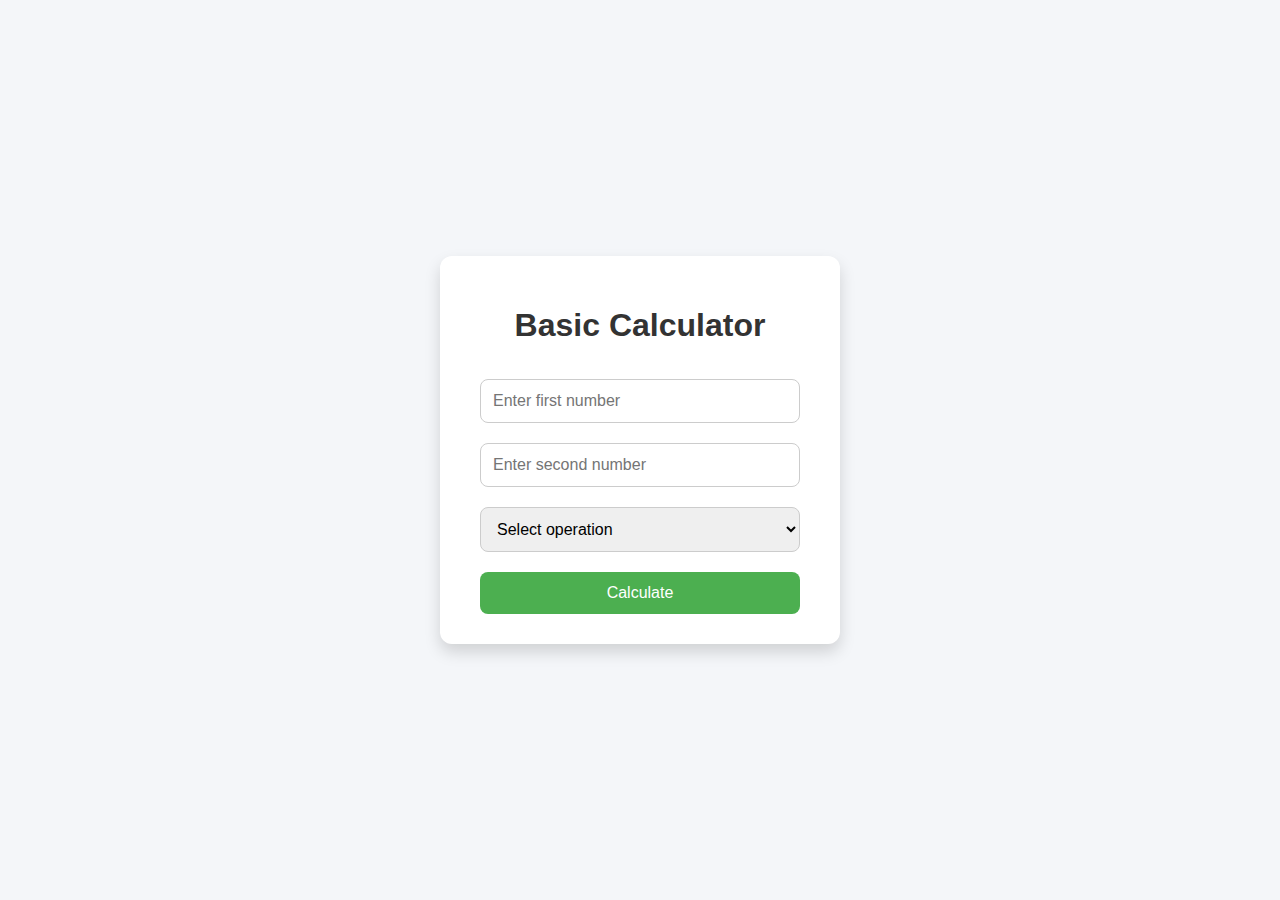
<file: Bacic Calci/index.html>
<!DOCTYPE html>
<html lang="en">
<head>
    <meta charset="UTF-8">
    <meta name="viewport" content="width=device-width, initial-scale=1.0">
    <title>Document</title>
    <link rel="stylesheet" href="style.css">
</head>
<body>
    <div id="main">
        <h1>Basic Calculator</h1>
        <form action="action.php" method="POST">
            <input type="number" name="num1" placeholder="Enter first number" required>
            <input type="number" name="num2" placeholder="Enter second number" required>
            <select name="operation" required>
                <option value="">Select operation</option>
                <option value="add">Add</option>
                <option value="subtract">Subtract</option>
                <option value="multiply">Multiply</option>
                <option value="divide">Divide</option>
            </select>
            <input type="submit" value="Calculate">
        </form>
    </div>
</body>
</html>
</file>
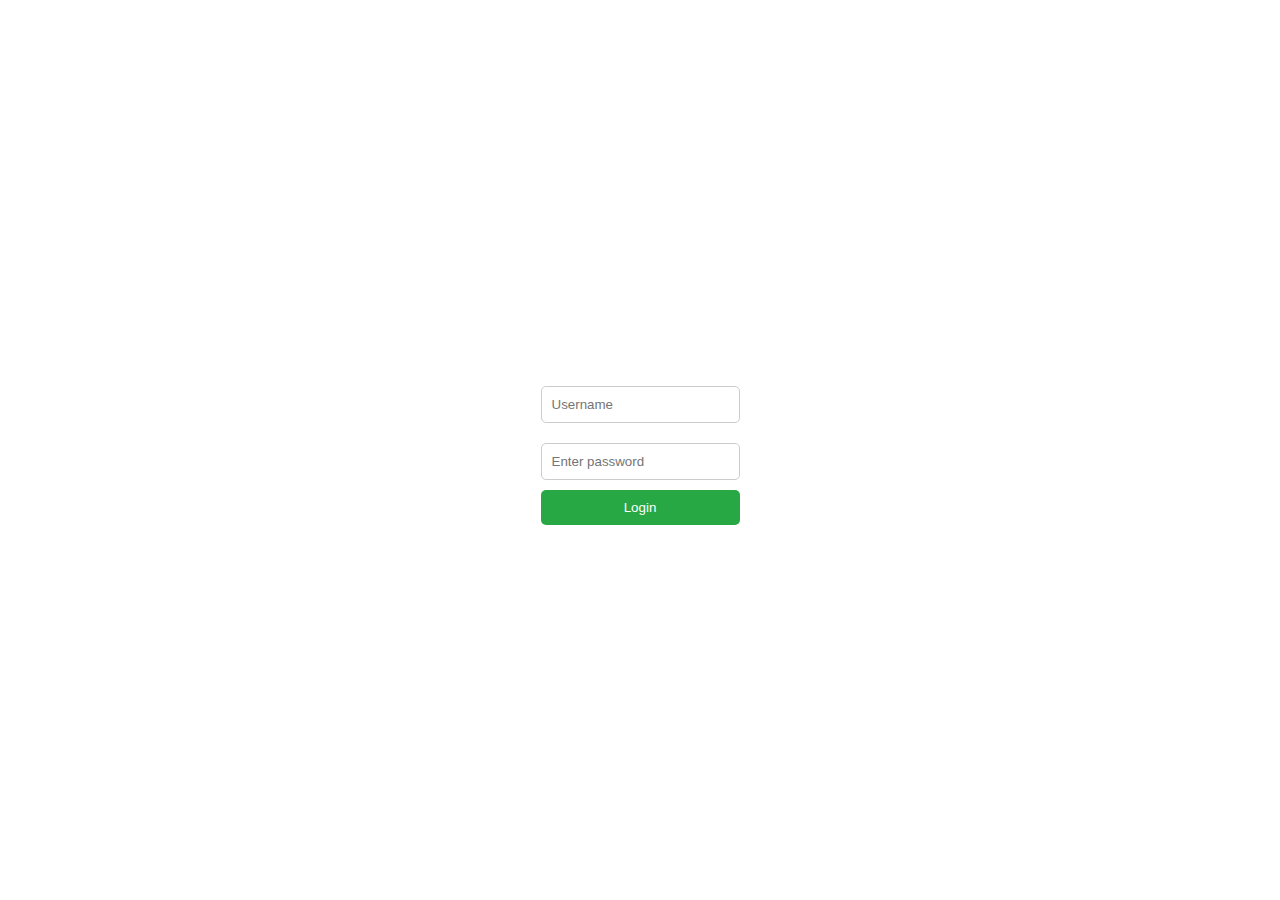
<file: Login Form/index.html>
<!DOCTYPE html>
<html lang="en">
<head>
  <meta charset="UTF-8" />
  <meta name="viewport" content="width=device-width, initial-scale=1.0"/>
  <title>Login</title>
  <link rel="stylesheet" href="style.css"/>
</head>
<body>
  <div class="main">
    <form action="api.php" method="post">
      <input type="text" name="username" placeholder="Username" required>
      <input type="password" name="password" placeholder="Enter password" required>
      <button type="submit">Login</button>
    </form>
  </div>
</body>
</html>
</file>
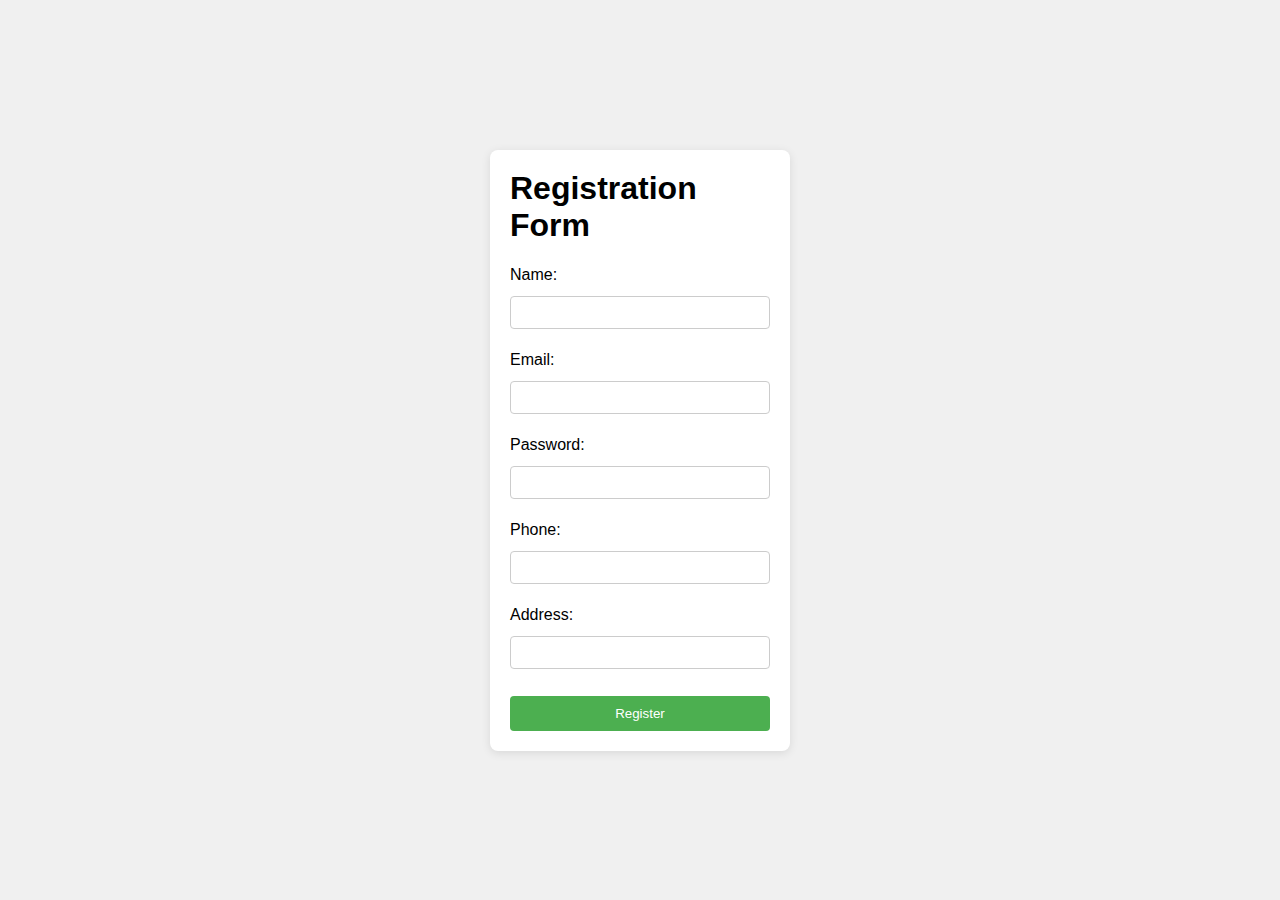
<file: Registation Form/index.html>
<!DOCTYPE html>
<html lang="en">
<head>
    <meta charset="UTF-8">
    <meta name="viewport" content="width=device-width, initial-scale=1.0">
    <title>Registration Form</title>
    <link rel="stylesheet" href="style.css">
</head>
<body>

    <div id="main">
        <form action="register.php" method="POST">
            <h1>Registration Form</h1>

            <label for="name">Name:</label>
            <input type="text" id="name" name="name" required>

            <label for="email">Email:</label>
            <input type="email" id="email" name="email" required>

            <label for="password">Password:</label>
            <input type="password" id="password" name="password" required>

            <label for="phone">Phone:</label>
            <input type="tel" id="phone" name="phone" required>

            <label for="address">Address:</label>
            <input type="text" id="address" name="address" required>

            <button type="submit">Register</button>
        </form>
    </div>

</body>
</html>
</file>
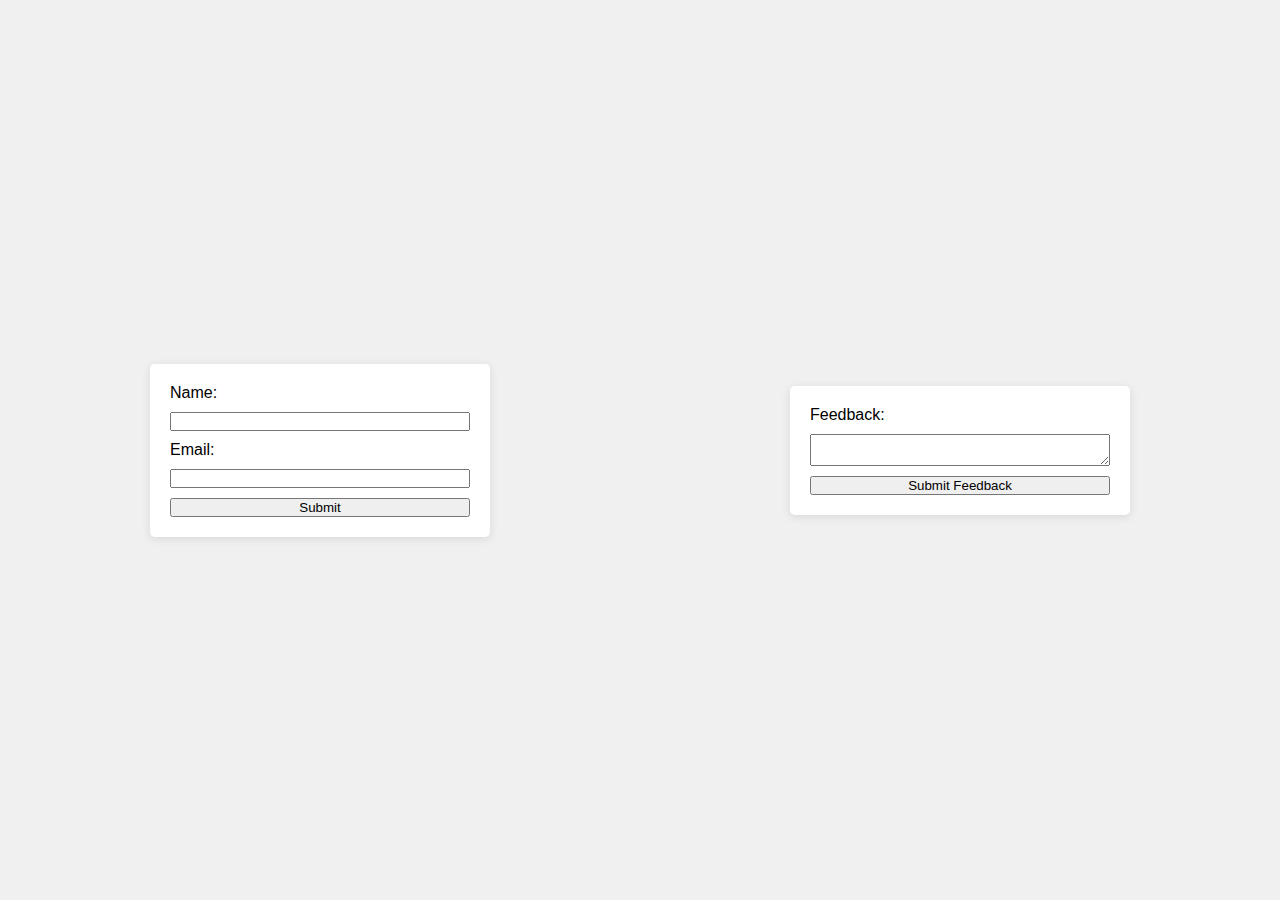
<file: TwoForms/index.html>
<!DOCTYPE html>
<html lang="en">
<head>
    <meta charset="UTF-8">
    <meta name="viewport" content="width=device-width, initial-scale=1.0">
    <title>Document</title>
    <link rel="stylesheet" href="style.css">
</head>
<body>
    <div id="main">
        <form action="action.php" method="POST">
            <label for="name">Name:</label>
            <input type="text" id="name" name="name" required>

            <label for="email">Email:</label>
            <input type="email" id="email" name="email" required>

            <input type="submit" value="Submit">
        </form>
      
        <form action="action.php" method="POST">
            <label for="feedback">Feedback:</label>
            <textarea id="feedback" name="feedback" required></textarea>
            <input type="submit" value="Submit Feedback">
        </form>
    </div>
</body>
</html>
</file>
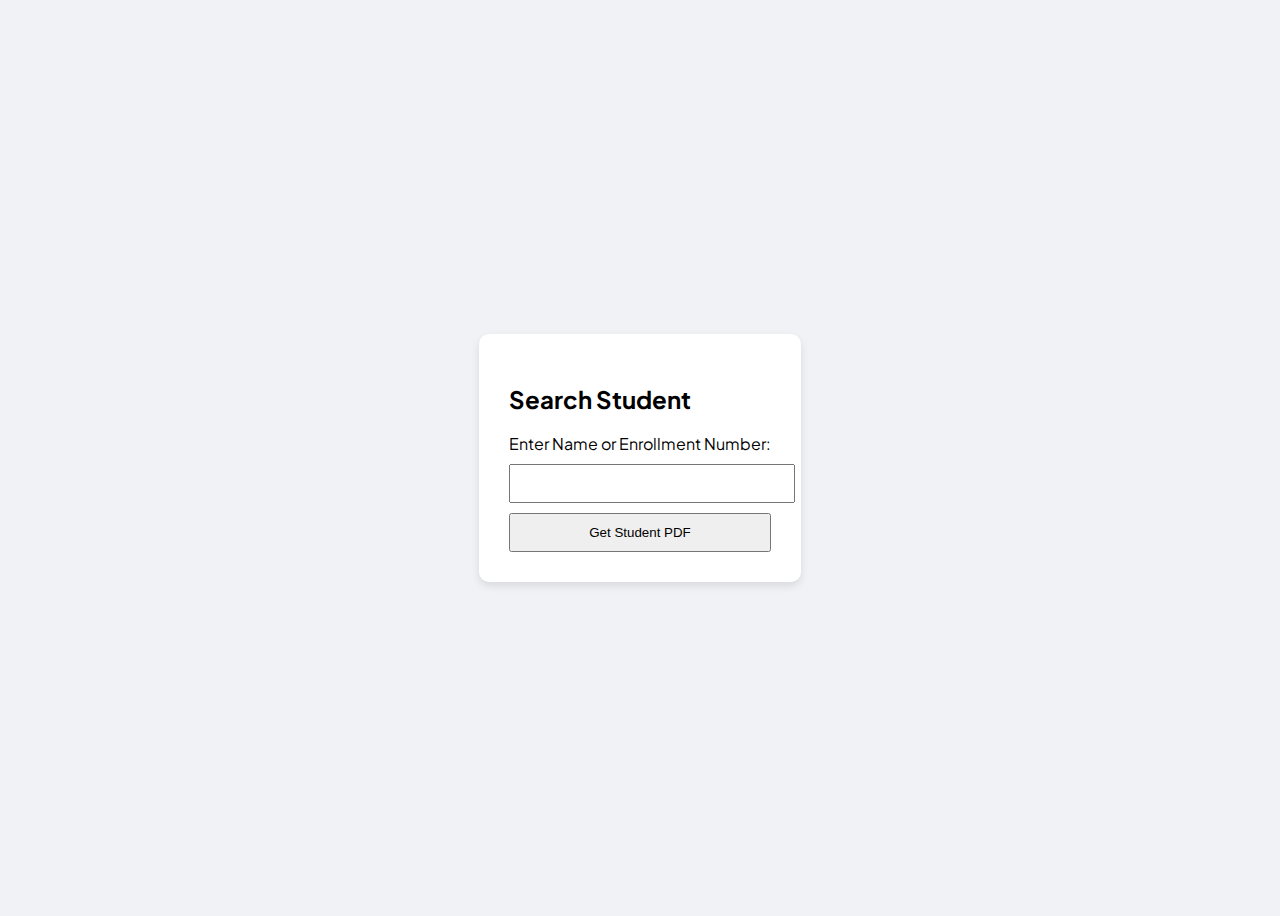
<file: Bonofied with login/frontend/getbonofied/index.html>
<!DOCTYPE html>
<html lang="en">
<head>
  <meta charset="UTF-8" />
  <title>Fetch Student Info</title>
  <link href="https://fonts.googleapis.com/css2?family=Plus+Jakarta+Sans&display=swap" rel="stylesheet"/>
  <style>
    body {
      font-family: "Plus Jakarta Sans", sans-serif;
      display: flex;
      justify-content: center;
      align-items: center;
      height: 100vh;
      background: #f0f2f5;
    }
    form {
      background: white;
      padding: 30px;
      border-radius: 10px;
      box-shadow: 0 4px 8px rgba(0,0,0,0.1);
    }
    input, button {
      padding: 10px;
      margin-top: 10px;
      width: 100%;
    }
  </style>
</head>
<body>
  <form action="../../backend/getBonofied.php" method="POST">
    <h2>Search Student</h2>
    <label>Enter Name or Enrollment Number:</label><br/>
    <input type="text" name="search" required /><br/>
    <button type="submit">Get Student PDF</button>
  </form>
</body>
</html>
</file>
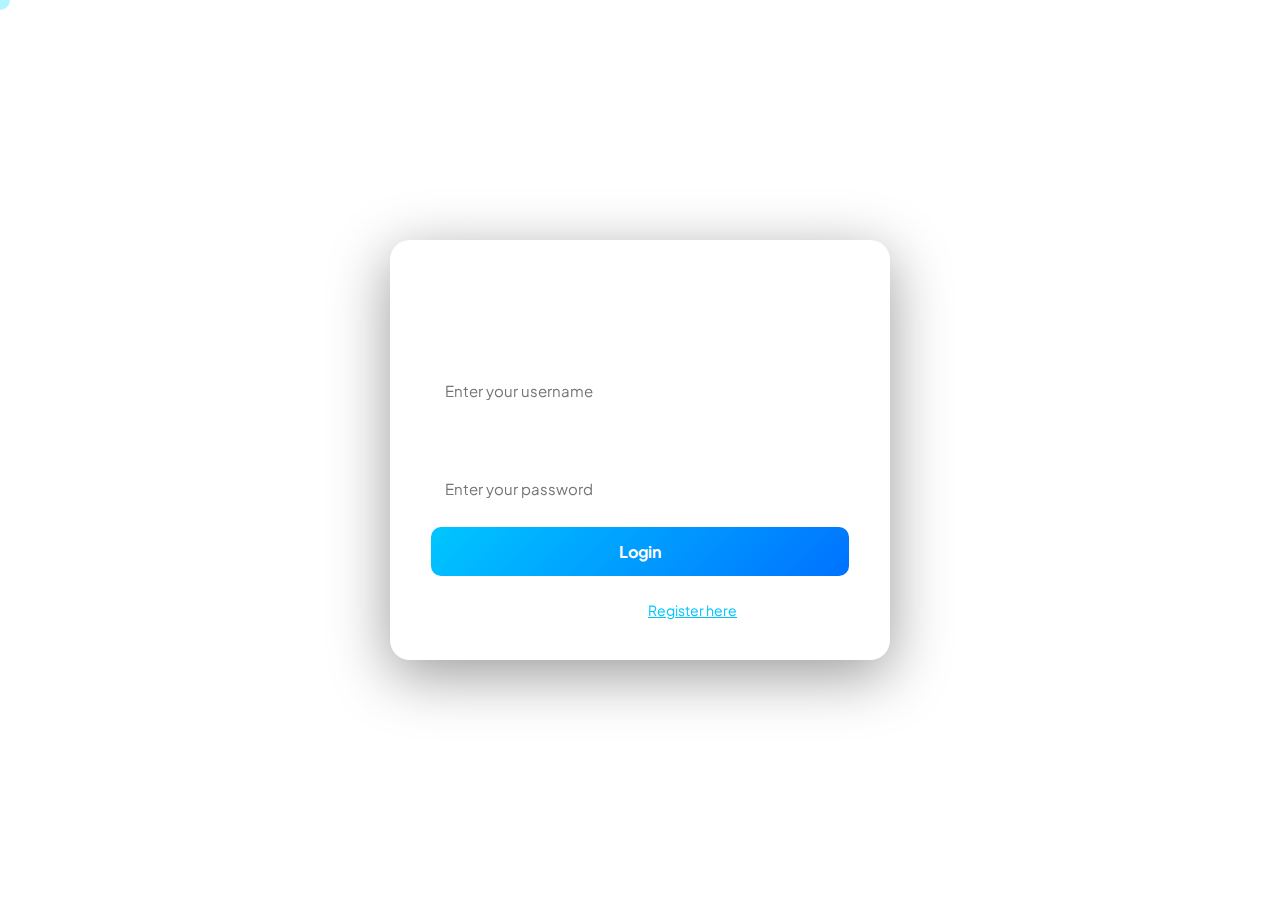
<file: Bonofied with login/frontend/login/index.html>
<!DOCTYPE html>
<html lang="en">
<head>
  <meta charset="UTF-8" />
  <meta name="viewport" content="width=device-width, initial-scale=1.0"/>
  <title>Login & Register</title>
  <link href="https://fonts.googleapis.com/css2?family=Plus+Jakarta+Sans&display=swap" rel="stylesheet"/>
  <link rel="stylesheet" href="style.css"/>
</head>
<body>
  <div id="cursor"><span></span></div>

  <div id="main">
    <div class="form-container">
      <!-- Login Form -->
      <form id="loginForm" class="form active" action="../../backend/login.php" method="post">
  <h2>Login</h2>
  <label>Username</label>
  <input name="username" type="text" placeholder="Enter your username" required />
  <label>Password</label>
  <input name="password" type="password" placeholder="Enter your password" required />
  <button type="submit"><p>Login</p></button>
  <p class="switch">Not registered? <span id="showRegister">Register here</span></p>
</form>

      <!-- Register Form -->
      <form id="registerForm" class="form" action="../../backend/auth.php" method="post">
        <h2>Register</h2>
        <label>Username</label>
        <input name="username" type="text" placeholder="Choose a username" required />
        <label>Email</label>
        <input name="email" type="email" placeholder="Enter your email" required />
        <label>Password</label>
        <input name="password" type="password" placeholder="Create a password" required />
        <button type="submit">Register</button>
        <p class="switch">Already have an account? <span id="showLogin">Login here</span></p>
      </form>
    </div>
  </div>

  <script src="https://cdnjs.cloudflare.com/ajax/libs/gsap/3.13.0/gsap.min.js"></script>
  <script src="script.js"></script>
</body>
</html>
</file>
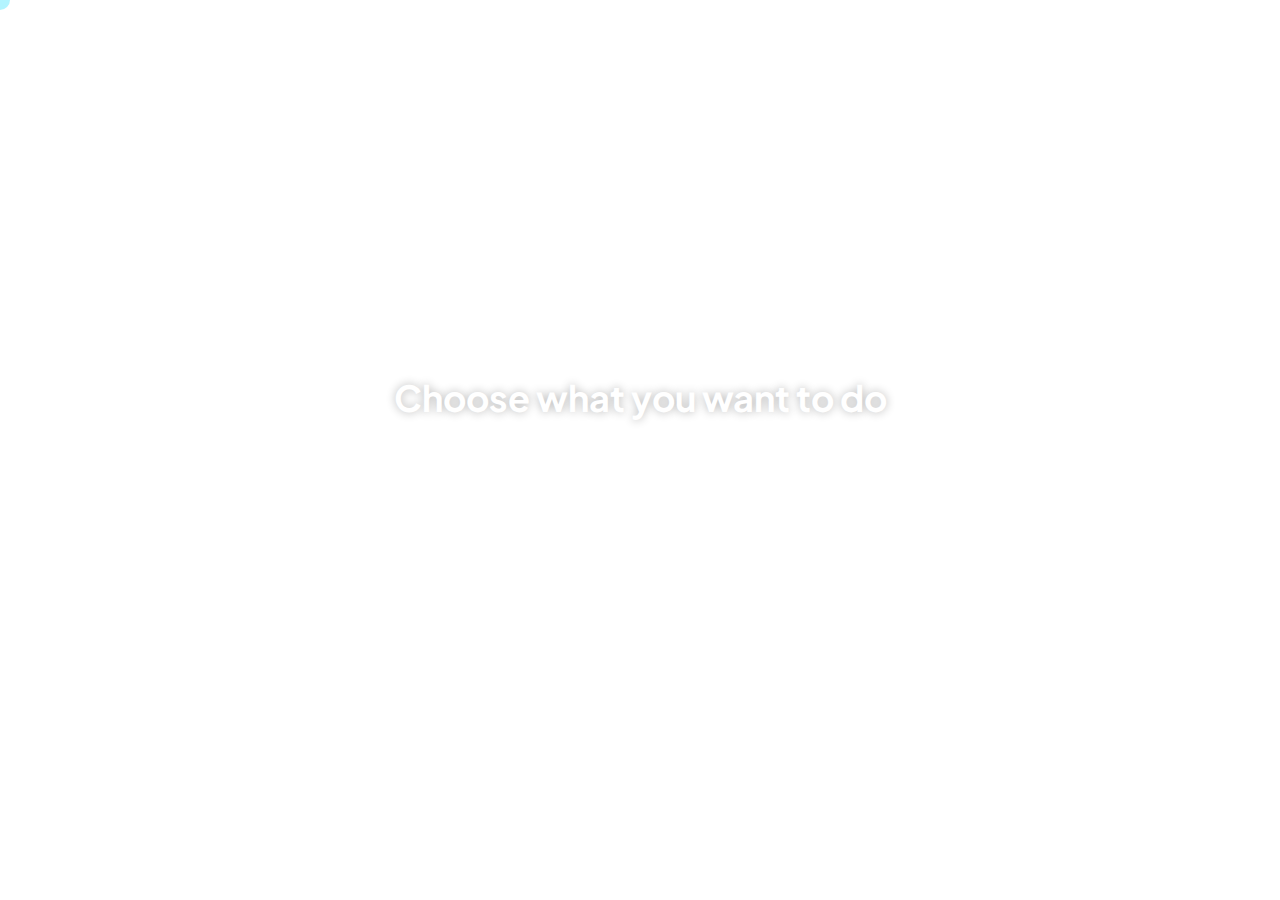
<file: Bonofied with login/frontend/options/index.html>
<!DOCTYPE html>
<html lang="en">
<head>
  <meta charset="UTF-8" />
  <meta name="viewport" content="width=device-width, initial-scale=1.0"/>
  <title>Student Dashboard</title>
  <link href="https://fonts.googleapis.com/css2?family=Plus+Jakarta+Sans&display=swap" rel="stylesheet">
  <style>
    * {
      margin: 0;
      padding: 0;
      box-sizing: border-box;
      font-family: "Plus Jakarta Sans", sans-serif;
    }

    html, body {
      width: 100%;
      height: 100%;
      overflow: hidden;
    }

    body {
      background-image: url('https://images.unsplash.com/photo-1534088568595-a066f410bcda?q=80&w=451&auto=format&fit=crop&ixlib=rb-4.1.0&ixid=M3wxMjA3fDB8MHxwaG90by1wYWdlfHx8fGVufDB8fHx8fA%3D%3D');
      background-size: cover;
      background-position: center;
      display: flex;
      flex-direction: column;
      align-items: center;
      justify-content: center;
    }

    h1 {
      margin-bottom: 40px;
      color: white;
      font-size: 36px;
      text-shadow: 0 0 10px rgba(0,0,0,0.3);
    }

    .options {
      display: flex;
      gap: 30px;
    }

    .btn {
      padding: 20px 30px;
      font-size: 18px;
      border: 1px solid rgba(255,255,255,0.3);
      border-radius: 15px;
      background: rgba(255,255,255,0.1);
      color: white;
      cursor: pointer;
      text-decoration: none;
      backdrop-filter: blur(10px);
      transition: all 0.3s ease;
      position: relative;
      overflow: hidden;
    }

    .btn::after {
      content: "";
      position: absolute;
      height: 100%;
      width: 100%;
      background: rgba(0, 0, 0, 0.4);
      left: 0;
      bottom: -100%;
      border-radius: 30%;
      transition: all 0.35s ease;
      z-index: 0;
    }

    .btn:hover::after {
      bottom: 0;
      border-radius: 0;
    }

    .btn:hover {
      color: #00e5ff;
    }

    .btn p {
      position: relative;
      z-index: 2;
      margin: 0;
      font-weight: 600;
    }

    /* Custom Cursor */
    #cursor {
      position: fixed;
      top: 0;
      left: 0;
      width: 20px;
      height: 20px;
      background-color: rgba(0, 217, 255, 0.3);
      border-radius: 50%;
      pointer-events: none;
      z-index: 10;
      transform: translate(-50%, -50%);
      transition: background-color 0.3s;
    }
  </style>
</head>
<body>

  <div id="cursor"></div>

  <h1>Choose what you want to do</h1>

  <div class="options">
    <a href="http://localhost:8000/frontend/registation/index.html" class="btn"><p>Add New Student</p></a>
    <a href="http://localhost:8000/frontend/getbonofied/index.html" class="btn"><p>Get Bonafide Certificate</p></a>
  </div>

  <script>
    // Cursor movement effect
    const cursor = document.getElementById('cursor');
    document.addEventListener('mousemove', e => {
      cursor.style.left = e.clientX + 'px';
      cursor.style.top = e.clientY + 'px';
    });
  </script>

</body>
</html>
</file>
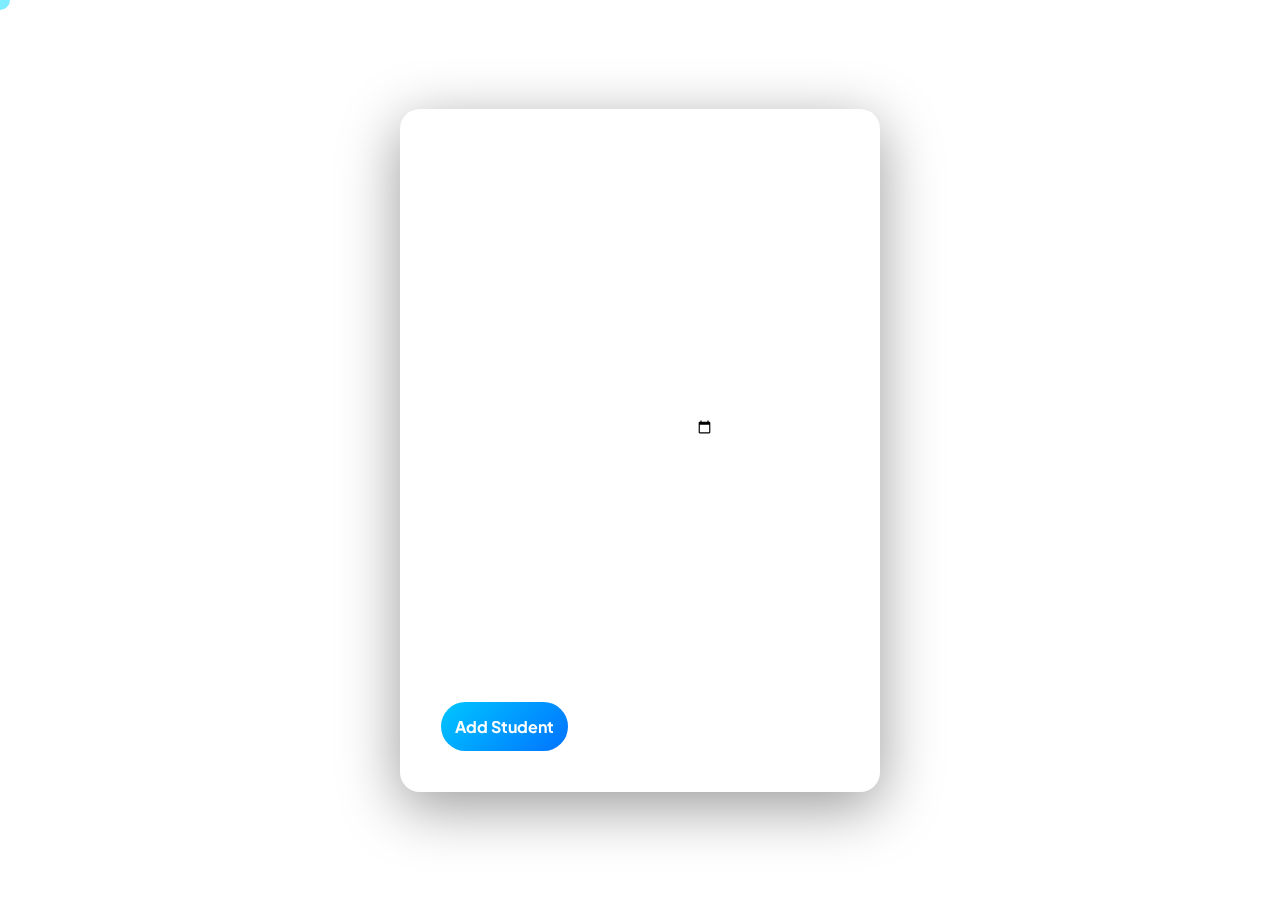
<file: Bonofied with login/frontend/registation/index.html>
<!DOCTYPE html>
<html lang="en">
<head>
  <meta charset="UTF-8" />
  <meta name="viewport" content="width=device-width, initial-scale=1.0"/>
  <title>Add New Student</title>
  <link href="https://fonts.googleapis.com/css2?family=Plus+Jakarta+Sans&display=swap" rel="stylesheet"/>
  <link rel="stylesheet" href="style.css" />
</head>
<body>
  <div id="cursor"><span></span></div>
  
  <div id="main">
    <div id="cursor"><span></span></div>
    <div class="form active">
      <h2>Add New Student</h2>
      <form id="loginForm" action="../../backend/Student.php"  method="post">
        <label for="name">Name:</label>
        <input type="text" id="name" name="name" required /><br/><br/>

        <label for="enrollment">Enrollment Number:</label>
        <input type="text" id="enrollment" name="enrollment" required /><br/><br/>

        <label for="branch">Branch:</label>
        <input type="text" id="branch" name="branch" required /><br/><br/>

        <label for="dob">Date of Birth:</label>
        <input type="date" id="dob" name="dob" required /><br/><br/>

        <label for="phone">Phone Number:</label>
        <input type="tel" id="phone" name="phone" required /><br/><br/>

        <label for="address">Address:</label><br/><br/>
        <textarea id="address" name="address" rows="4" required></textarea><br/><br/>

        <button type="submit"><p>Add Student</p></button>
      </form>
    </div>
  </div>
 <script src="https://cdnjs.cloudflare.com/ajax/libs/gsap/3.13.0/gsap.min.js"></script>
  <script src="../login/script.js"></script>

</body>
</html>
</file>
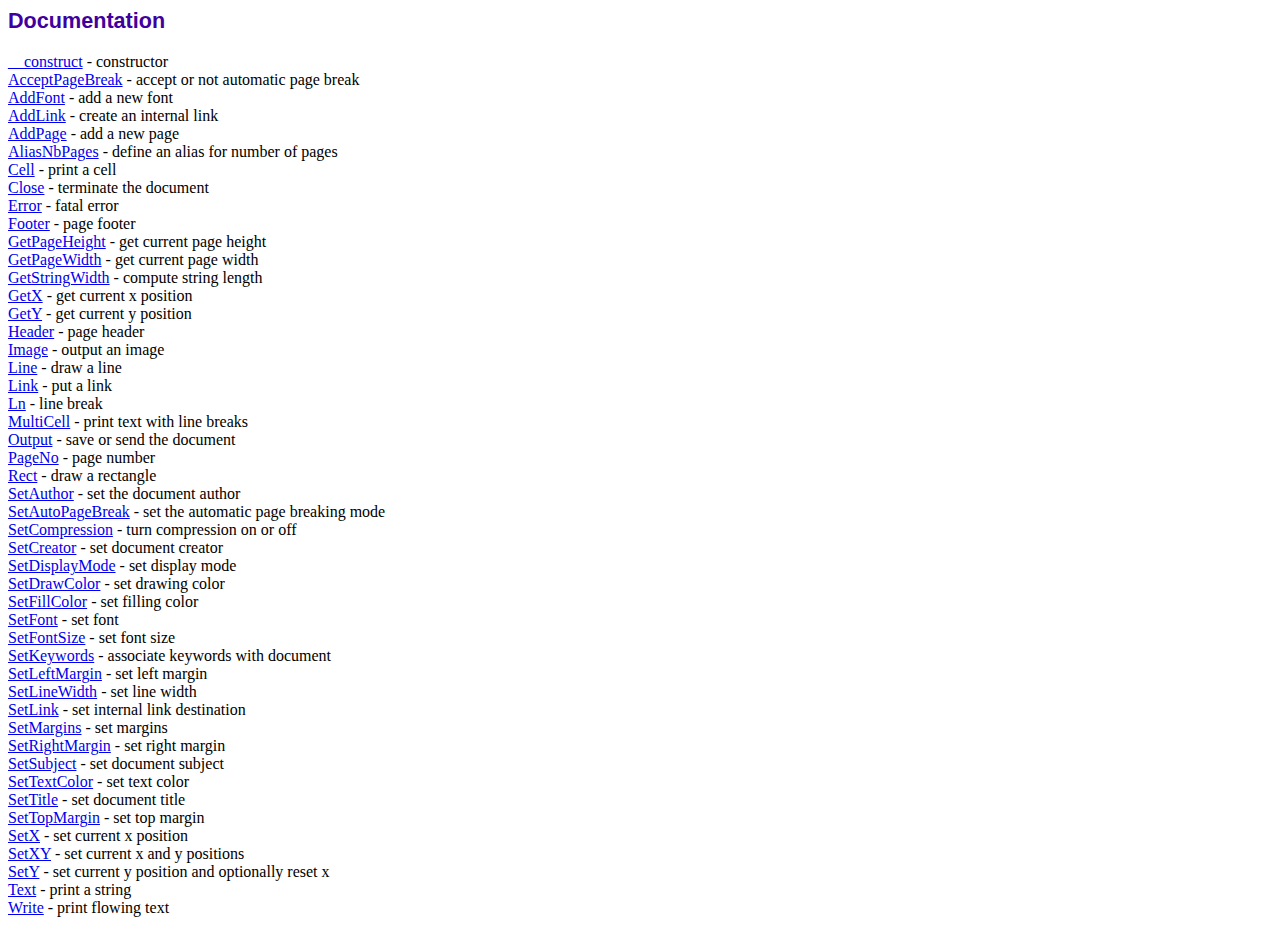
<file: Bonofied with login/backend/fpdf/doc/index.htm>
<!DOCTYPE html PUBLIC "-//W3C//DTD HTML 4.01 Transitional//EN">
<html>
<head>
<meta http-equiv="Content-Type" content="text/html; charset=UTF-8">
<title>Documentation</title>
<link type="text/css" rel="stylesheet" href="../fpdf.css">
</head>
<body>
<h1>Documentation</h1>
<a href="__construct.htm">__construct</a> - constructor<br>
<a href="acceptpagebreak.htm">AcceptPageBreak</a> - accept or not automatic page break<br>
<a href="addfont.htm">AddFont</a> - add a new font<br>
<a href="addlink.htm">AddLink</a> - create an internal link<br>
<a href="addpage.htm">AddPage</a> - add a new page<br>
<a href="aliasnbpages.htm">AliasNbPages</a> - define an alias for number of pages<br>
<a href="cell.htm">Cell</a> - print a cell<br>
<a href="close.htm">Close</a> - terminate the document<br>
<a href="error.htm">Error</a> - fatal error<br>
<a href="footer.htm">Footer</a> - page footer<br>
<a href="getpageheight.htm">GetPageHeight</a> - get current page height<br>
<a href="getpagewidth.htm">GetPageWidth</a> - get current page width<br>
<a href="getstringwidth.htm">GetStringWidth</a> - compute string length<br>
<a href="getx.htm">GetX</a> - get current x position<br>
<a href="gety.htm">GetY</a> - get current y position<br>
<a href="header.htm">Header</a> - page header<br>
<a href="image.htm">Image</a> - output an image<br>
<a href="line.htm">Line</a> - draw a line<br>
<a href="link.htm">Link</a> - put a link<br>
<a href="ln.htm">Ln</a> - line break<br>
<a href="multicell.htm">MultiCell</a> - print text with line breaks<br>
<a href="output.htm">Output</a> - save or send the document<br>
<a href="pageno.htm">PageNo</a> - page number<br>
<a href="rect.htm">Rect</a> - draw a rectangle<br>
<a href="setauthor.htm">SetAuthor</a> - set the document author<br>
<a href="setautopagebreak.htm">SetAutoPageBreak</a> - set the automatic page breaking mode<br>
<a href="setcompression.htm">SetCompression</a> - turn compression on or off<br>
<a href="setcreator.htm">SetCreator</a> - set document creator<br>
<a href="setdisplaymode.htm">SetDisplayMode</a> - set display mode<br>
<a href="setdrawcolor.htm">SetDrawColor</a> - set drawing color<br>
<a href="setfillcolor.htm">SetFillColor</a> - set filling color<br>
<a href="setfont.htm">SetFont</a> - set font<br>
<a href="setfontsize.htm">SetFontSize</a> - set font size<br>
<a href="setkeywords.htm">SetKeywords</a> - associate keywords with document<br>
<a href="setleftmargin.htm">SetLeftMargin</a> - set left margin<br>
<a href="setlinewidth.htm">SetLineWidth</a> - set line width<br>
<a href="setlink.htm">SetLink</a> - set internal link destination<br>
<a href="setmargins.htm">SetMargins</a> - set margins<br>
<a href="setrightmargin.htm">SetRightMargin</a> - set right margin<br>
<a href="setsubject.htm">SetSubject</a> - set document subject<br>
<a href="settextcolor.htm">SetTextColor</a> - set text color<br>
<a href="settitle.htm">SetTitle</a> - set document title<br>
<a href="settopmargin.htm">SetTopMargin</a> - set top margin<br>
<a href="setx.htm">SetX</a> - set current x position<br>
<a href="setxy.htm">SetXY</a> - set current x and y positions<br>
<a href="sety.htm">SetY</a> - set current y position and optionally reset x<br>
<a href="text.htm">Text</a> - print a string<br>
<a href="write.htm">Write</a> - print flowing text<br>
</body>
</html>
</file>
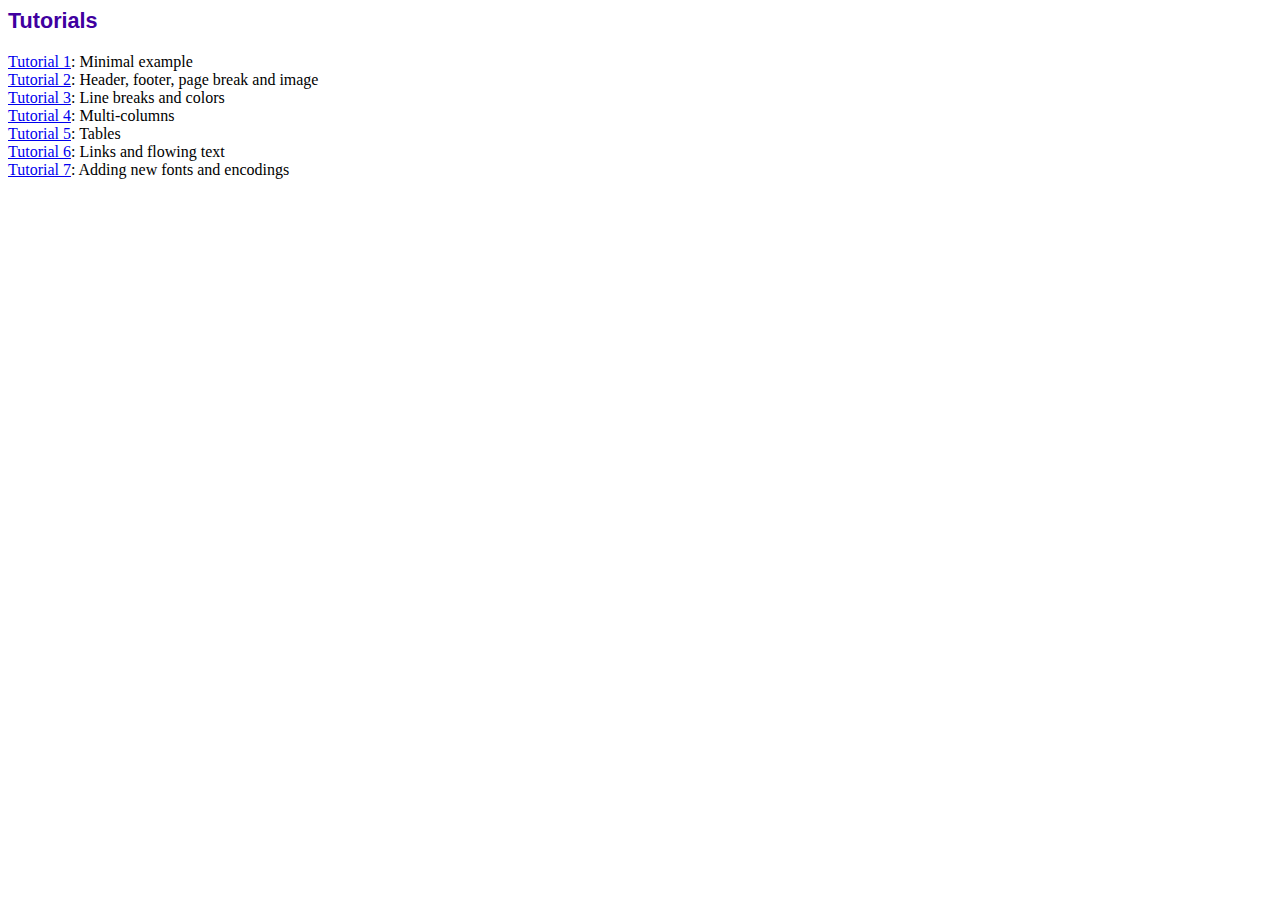
<file: Bonofied with login/backend/fpdf/tutorial/index.htm>
<!DOCTYPE html PUBLIC "-//W3C//DTD HTML 4.01 Transitional//EN">
<html>
<head>
<meta http-equiv="Content-Type" content="text/html; charset=UTF-8">
<title>Tutorials</title>
<link type="text/css" rel="stylesheet" href="../fpdf.css">
</head>
<body>
<h1>Tutorials</h1>
<ul style="list-style-type:none; margin-left:0; padding-left:0">
<li><a href="tuto1.htm">Tutorial 1</a>: Minimal example</li>
<li><a href="tuto2.htm">Tutorial 2</a>: Header, footer, page break and image</li>
<li><a href="tuto3.htm">Tutorial 3</a>: Line breaks and colors</li>
<li><a href="tuto4.htm">Tutorial 4</a>: Multi-columns</li>
<li><a href="tuto5.htm">Tutorial 5</a>: Tables</li>
<li><a href="tuto6.htm">Tutorial 6</a>: Links and flowing text</li>
<li><a href="tuto7.htm">Tutorial 7</a>: Adding new fonts and encodings</li>
</ul>
</body>
</html>
</file>
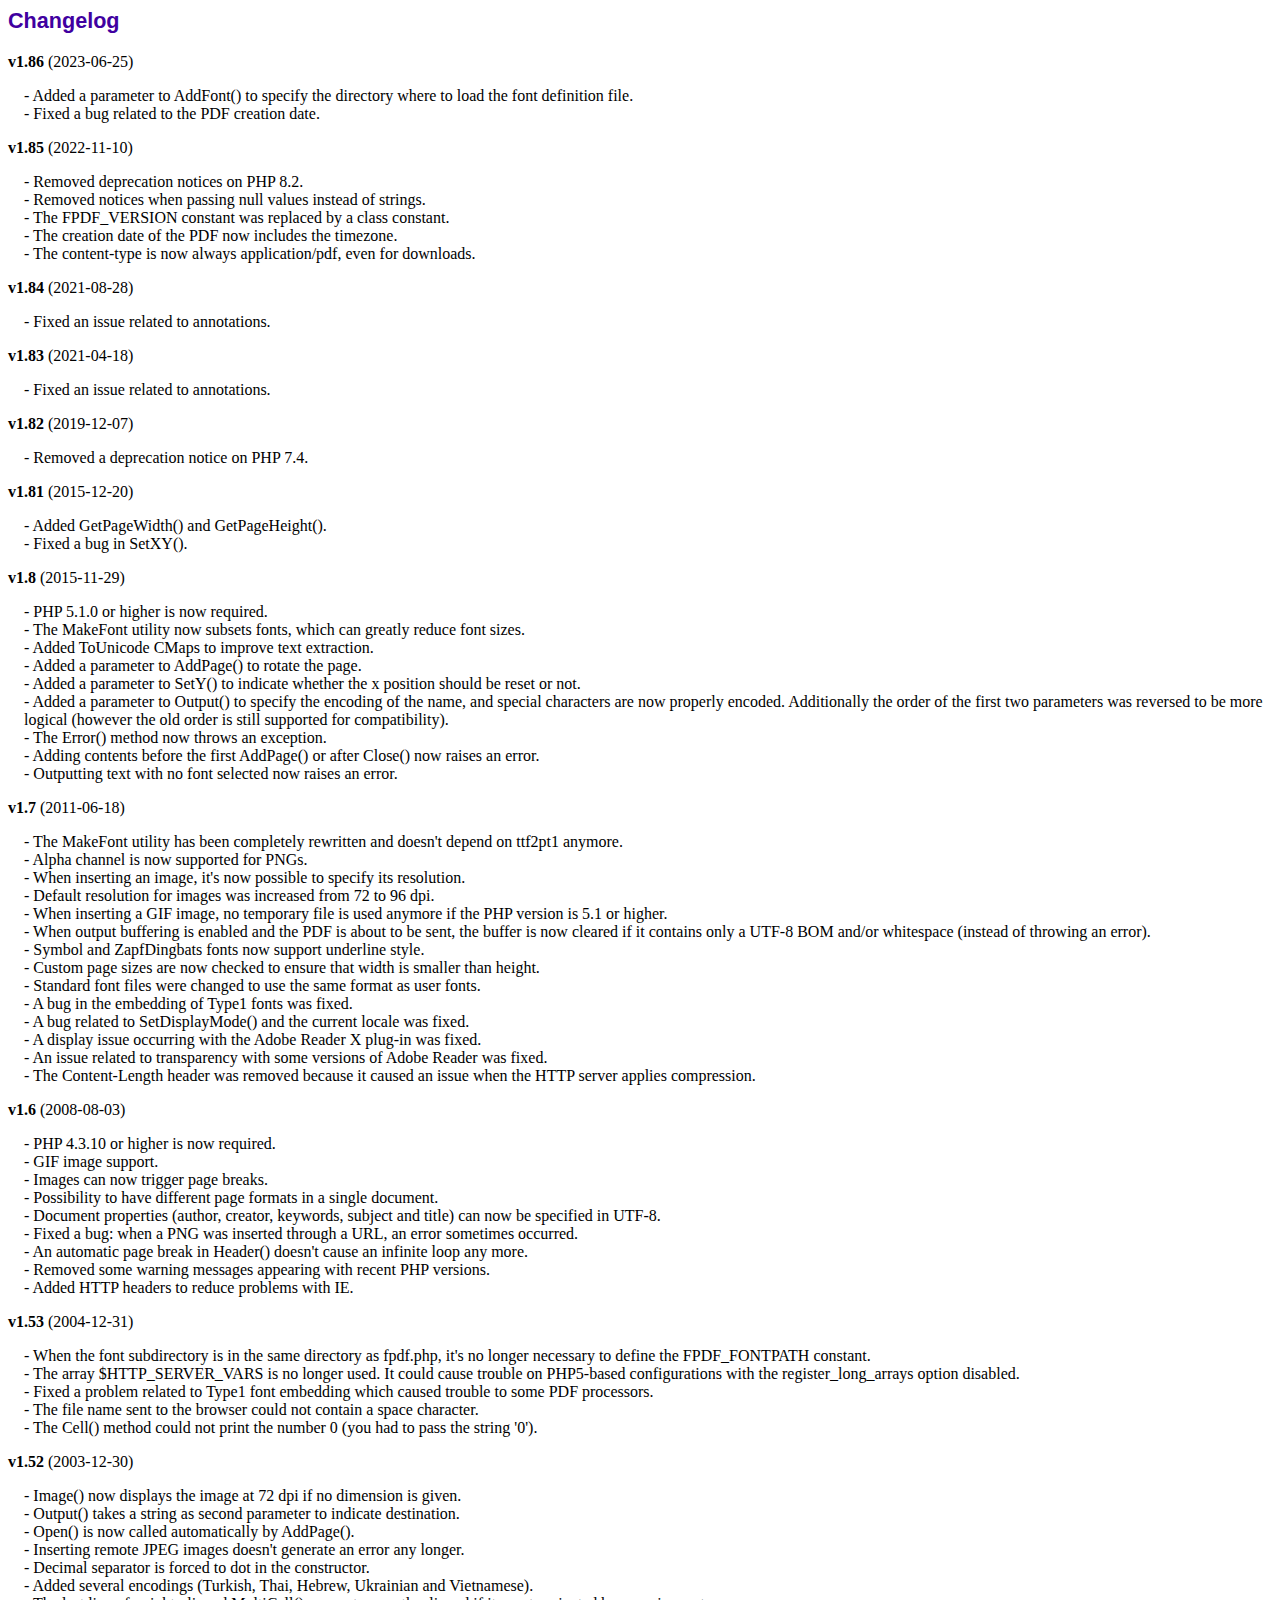
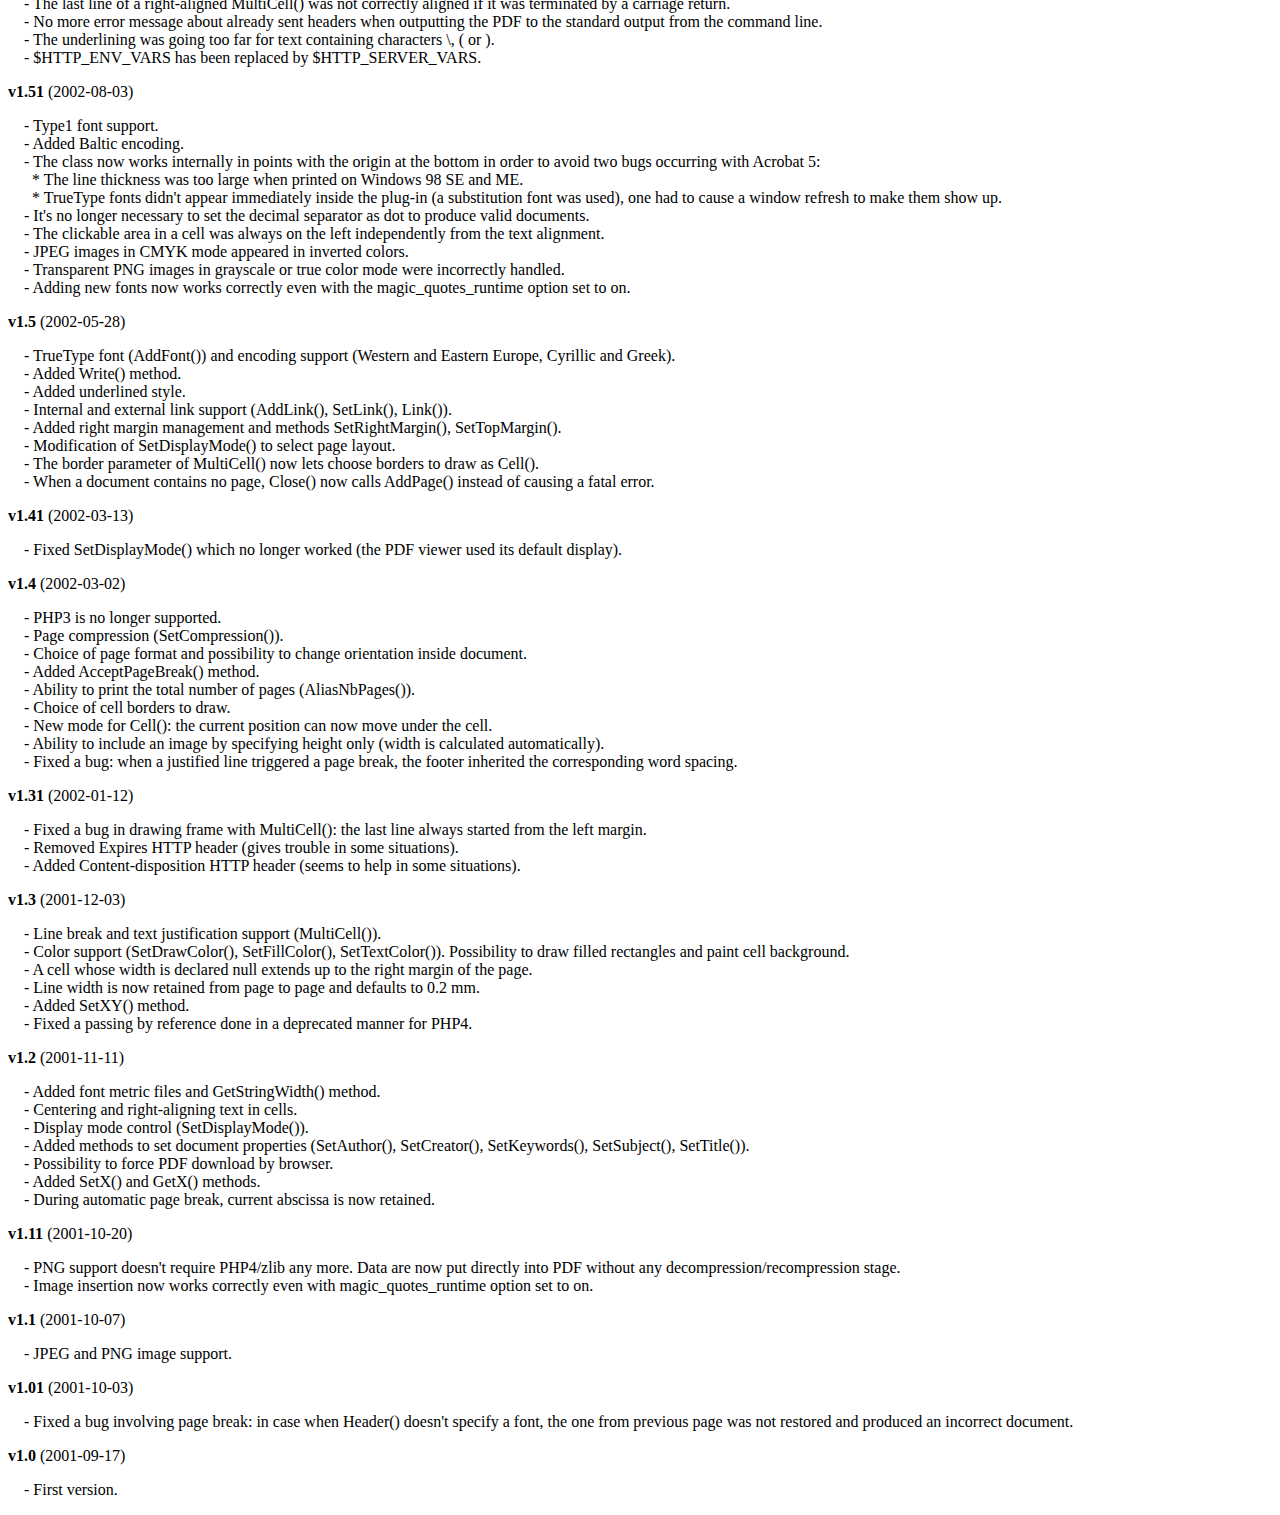
<file: Bonofied with login/backend/fpdf/changelog.htm>
<!DOCTYPE html PUBLIC "-//W3C//DTD HTML 4.01 Transitional//EN">
<html>
<head>
<meta http-equiv="Content-Type" content="text/html; charset=UTF-8">
<title>Changelog</title>
<link type="text/css" rel="stylesheet" href="fpdf.css">
<style type="text/css">
dd {margin:1em 0 1em 1em}
</style>
</head>
<body>
<h1>Changelog</h1>
<dl>
<dt><strong>v1.86</strong> (2023-06-25)</dt>
<dd>
- Added a parameter to AddFont() to specify the directory where to load the font definition file.<br>
- Fixed a bug related to the PDF creation date.<br>
</dd>
<dt><strong>v1.85</strong> (2022-11-10)</dt>
<dd>
- Removed deprecation notices on PHP 8.2.<br>
- Removed notices when passing null values instead of strings.<br>
- The FPDF_VERSION constant was replaced by a class constant.<br>
- The creation date of the PDF now includes the timezone.<br>
- The content-type is now always application/pdf, even for downloads.<br>
</dd>
<dt><strong>v1.84</strong> (2021-08-28)</dt>
<dd>
- Fixed an issue related to annotations.<br>
</dd>
<dt><strong>v1.83</strong> (2021-04-18)</dt>
<dd>
- Fixed an issue related to annotations.<br>
</dd>
<dt><strong>v1.82</strong> (2019-12-07)</dt>
<dd>
- Removed a deprecation notice on PHP 7.4.<br>
</dd>
<dt><strong>v1.81</strong> (2015-12-20)</dt>
<dd>
- Added GetPageWidth() and GetPageHeight().<br>
- Fixed a bug in SetXY().<br>
</dd>
<dt><strong>v1.8</strong> (2015-11-29)</dt>
<dd>
- PHP 5.1.0 or higher is now required.<br>
- The MakeFont utility now subsets fonts, which can greatly reduce font sizes.<br>
- Added ToUnicode CMaps to improve text extraction.<br>
- Added a parameter to AddPage() to rotate the page.<br>
- Added a parameter to SetY() to indicate whether the x position should be reset or not.<br>
- Added a parameter to Output() to specify the encoding of the name, and special characters are now properly encoded. Additionally the order of the first two parameters was reversed to be more logical (however the old order is still supported for compatibility).<br>
- The Error() method now throws an exception.<br>
- Adding contents before the first AddPage() or after Close() now raises an error.<br>
- Outputting text with no font selected now raises an error.<br>
</dd>
<dt><strong>v1.7</strong> (2011-06-18)</dt>
<dd>
- The MakeFont utility has been completely rewritten and doesn't depend on ttf2pt1 anymore.<br>
- Alpha channel is now supported for PNGs.<br>
- When inserting an image, it's now possible to specify its resolution.<br>
- Default resolution for images was increased from 72 to 96 dpi.<br>
- When inserting a GIF image, no temporary file is used anymore if the PHP version is 5.1 or higher.<br>
- When output buffering is enabled and the PDF is about to be sent, the buffer is now cleared if it contains only a UTF-8 BOM and/or whitespace (instead of throwing an error).<br>
- Symbol and ZapfDingbats fonts now support underline style.<br>
- Custom page sizes are now checked to ensure that width is smaller than height.<br>
- Standard font files were changed to use the same format as user fonts.<br>
- A bug in the embedding of Type1 fonts was fixed.<br>
- A bug related to SetDisplayMode() and the current locale was fixed.<br>
- A display issue occurring with the Adobe Reader X plug-in was fixed.<br>
- An issue related to transparency with some versions of Adobe Reader was fixed.<br>
- The Content-Length header was removed because it caused an issue when the HTTP server applies compression.<br>
</dd>
<dt><strong>v1.6</strong> (2008-08-03)</dt>
<dd>
- PHP 4.3.10 or higher is now required.<br>
- GIF image support.<br>
- Images can now trigger page breaks.<br>
- Possibility to have different page formats in a single document.<br>
- Document properties (author, creator, keywords, subject and title) can now be specified in UTF-8.<br>
- Fixed a bug: when a PNG was inserted through a URL, an error sometimes occurred.<br>
- An automatic page break in Header() doesn't cause an infinite loop any more.<br>
- Removed some warning messages appearing with recent PHP versions.<br>
- Added HTTP headers to reduce problems with IE.<br>
</dd>
<dt><strong>v1.53</strong> (2004-12-31)</dt>
<dd>
- When the font subdirectory is in the same directory as fpdf.php, it's no longer necessary to define the FPDF_FONTPATH constant.<br>
- The array $HTTP_SERVER_VARS is no longer used. It could cause trouble on PHP5-based configurations with the register_long_arrays option disabled.<br>
- Fixed a problem related to Type1 font embedding which caused trouble to some PDF processors.<br>
- The file name sent to the browser could not contain a space character.<br>
- The Cell() method could not print the number 0 (you had to pass the string '0').<br>
</dd>
<dt><strong>v1.52</strong> (2003-12-30)</dt>
<dd>
- Image() now displays the image at 72 dpi if no dimension is given.<br>
- Output() takes a string as second parameter to indicate destination.<br>
- Open() is now called automatically by AddPage().<br>
- Inserting remote JPEG images doesn't generate an error any longer.<br>
- Decimal separator is forced to dot in the constructor.<br>
- Added several encodings (Turkish, Thai, Hebrew, Ukrainian and Vietnamese).<br>
- The last line of a right-aligned MultiCell() was not correctly aligned if it was terminated by a carriage return.<br>
- No more error message about already sent headers when outputting the PDF to the standard output from the command line.<br>
- The underlining was going too far for text containing characters \, ( or ).<br>
- $HTTP_ENV_VARS has been replaced by $HTTP_SERVER_VARS.<br>
</dd>
<dt><strong>v1.51</strong> (2002-08-03)</dt>
<dd>
- Type1 font support.<br>
- Added Baltic encoding.<br>
- The class now works internally in points with the origin at the bottom in order to avoid two bugs occurring with Acrobat 5:<br>&nbsp;&nbsp;* The line thickness was too large when printed on Windows 98 SE and ME.<br>&nbsp;&nbsp;* TrueType fonts didn't appear immediately inside the plug-in (a substitution font was used), one had to cause a window refresh to make them show up.<br>
- It's no longer necessary to set the decimal separator as dot to produce valid documents.<br>
- The clickable area in a cell was always on the left independently from the text alignment.<br>
- JPEG images in CMYK mode appeared in inverted colors.<br>
- Transparent PNG images in grayscale or true color mode were incorrectly handled.<br>
- Adding new fonts now works correctly even with the magic_quotes_runtime option set to on.<br>
</dd>
<dt><strong>v1.5</strong> (2002-05-28)</dt>
<dd>
- TrueType font (AddFont()) and encoding support (Western and Eastern Europe, Cyrillic and Greek).<br>
- Added Write() method.<br>
- Added underlined style.<br>
- Internal and external link support (AddLink(), SetLink(), Link()).<br>
- Added right margin management and methods SetRightMargin(), SetTopMargin().<br>
- Modification of SetDisplayMode() to select page layout.<br>
- The border parameter of MultiCell() now lets choose borders to draw as Cell().<br>
- When a document contains no page, Close() now calls AddPage() instead of causing a fatal error.<br>
</dd>
<dt><strong>v1.41</strong> (2002-03-13)</dt>
<dd>
- Fixed SetDisplayMode() which no longer worked (the PDF viewer used its default display).<br>
</dd>
<dt><strong>v1.4</strong> (2002-03-02)</dt>
<dd>
- PHP3 is no longer supported.<br>
- Page compression (SetCompression()).<br>
- Choice of page format and possibility to change orientation inside document.<br>
- Added AcceptPageBreak() method.<br>
- Ability to print the total number of pages (AliasNbPages()).<br>
- Choice of cell borders to draw.<br>
- New mode for Cell(): the current position can now move under the cell.<br>
- Ability to include an image by specifying height only (width is calculated automatically).<br>
- Fixed a bug: when a justified line triggered a page break, the footer inherited the corresponding word spacing.<br>
</dd>
<dt><strong>v1.31</strong> (2002-01-12)</dt>
<dd>
- Fixed a bug in drawing frame with MultiCell(): the last line always started from the left margin.<br>
- Removed Expires HTTP header (gives trouble in some situations).<br>
- Added Content-disposition HTTP header (seems to help in some situations).<br>
</dd>
<dt><strong>v1.3</strong> (2001-12-03)</dt>
<dd>
- Line break and text justification support (MultiCell()).<br>
- Color support (SetDrawColor(), SetFillColor(), SetTextColor()). Possibility to draw filled rectangles and paint cell background.<br>
- A cell whose width is declared null extends up to the right margin of the page.<br>
- Line width is now retained from page to page and defaults to 0.2 mm.<br>
- Added SetXY() method.<br>
- Fixed a passing by reference done in a deprecated manner for PHP4.<br>
</dd>
<dt><strong>v1.2</strong> (2001-11-11)</dt>
<dd>
- Added font metric files and GetStringWidth() method.<br>
- Centering and right-aligning text in cells.<br>
- Display mode control (SetDisplayMode()).<br>
- Added methods to set document properties (SetAuthor(), SetCreator(), SetKeywords(), SetSubject(), SetTitle()).<br>
- Possibility to force PDF download by browser.<br>
- Added SetX() and GetX() methods.<br>
- During automatic page break, current abscissa is now retained.<br>
</dd>
<dt><strong>v1.11</strong> (2001-10-20)</dt>
<dd>
- PNG support doesn't require PHP4/zlib any more. Data are now put directly into PDF without any decompression/recompression stage.<br>
- Image insertion now works correctly even with magic_quotes_runtime option set to on.<br>
</dd>
<dt><strong>v1.1</strong> (2001-10-07)</dt>
<dd>
- JPEG and PNG image support.<br>
</dd>
<dt><strong>v1.01</strong> (2001-10-03)</dt>
<dd>
- Fixed a bug involving page break: in case when Header() doesn't specify a font, the one from previous page was not restored and produced an incorrect document.<br>
</dd>
<dt><strong>v1.0</strong> (2001-09-17)</dt>
<dd>
- First version.<br>
</dd>
</dl>
</body>
</html>
</file>
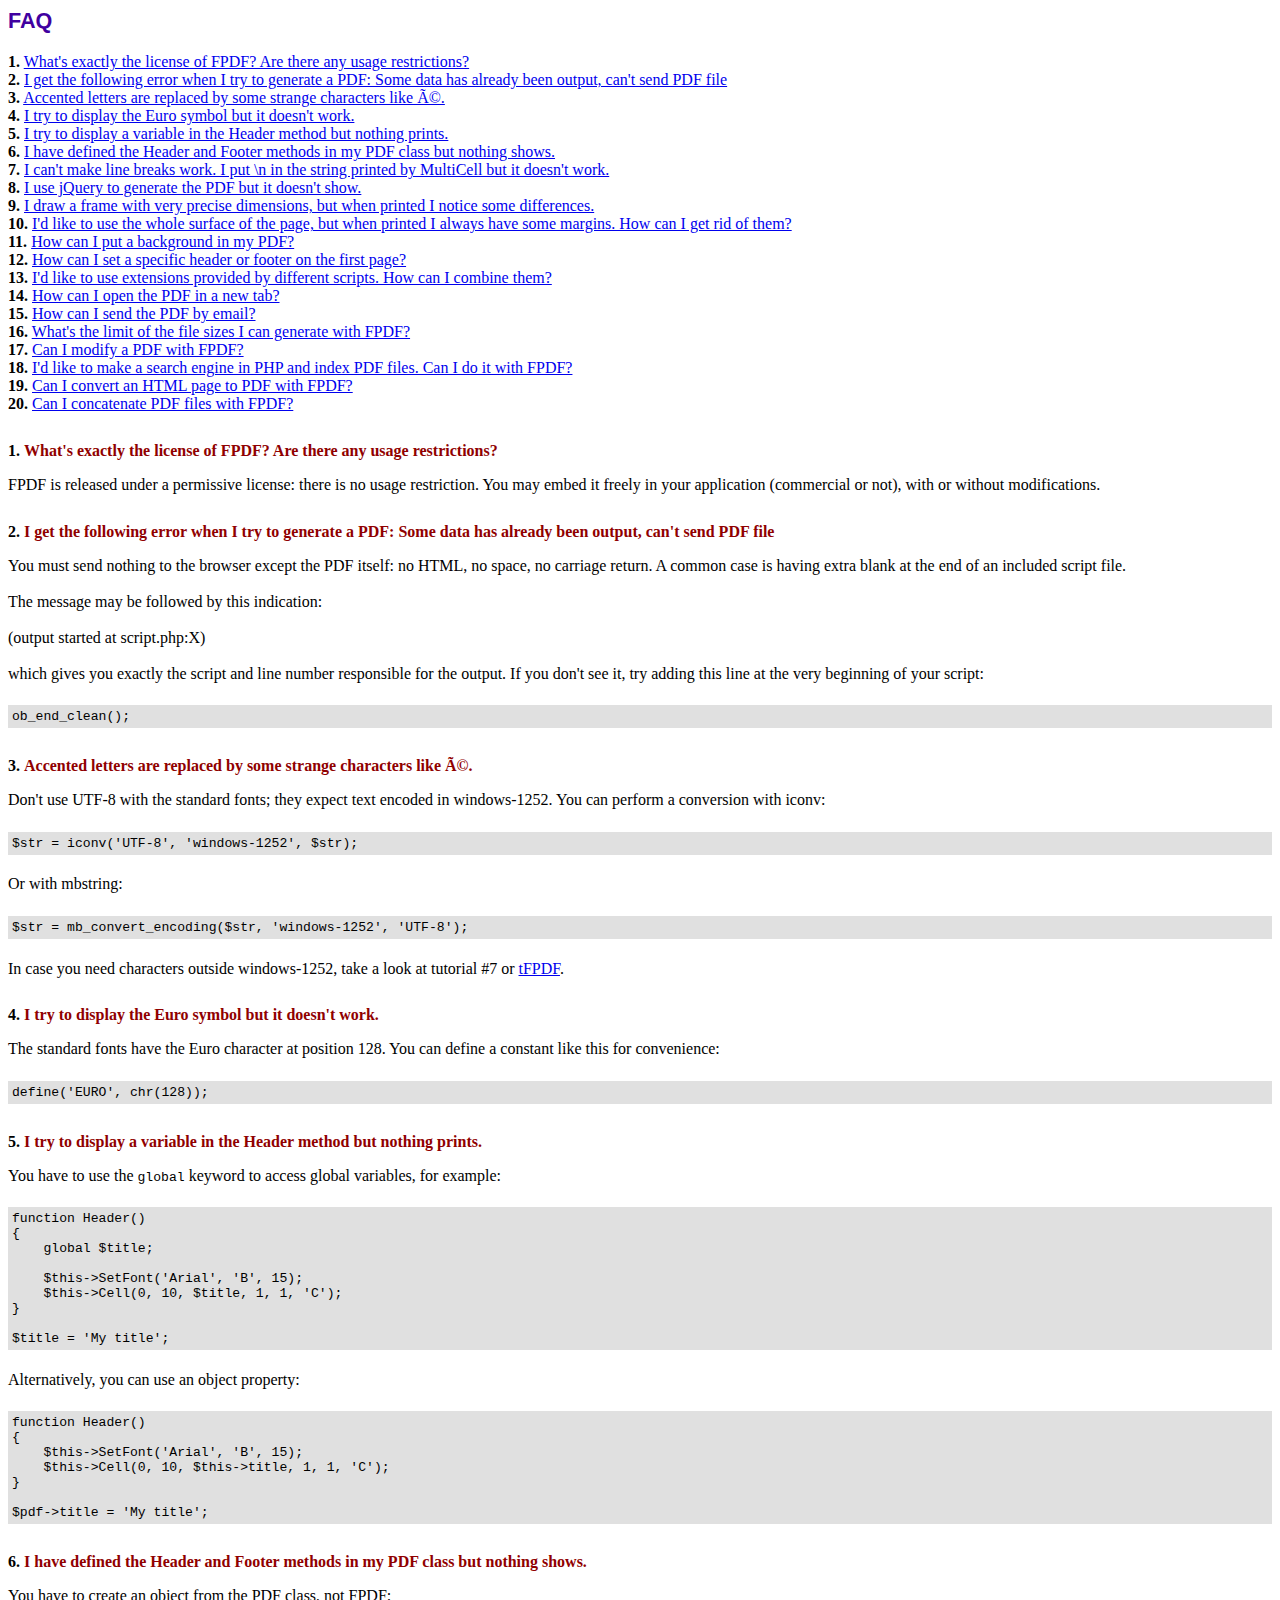
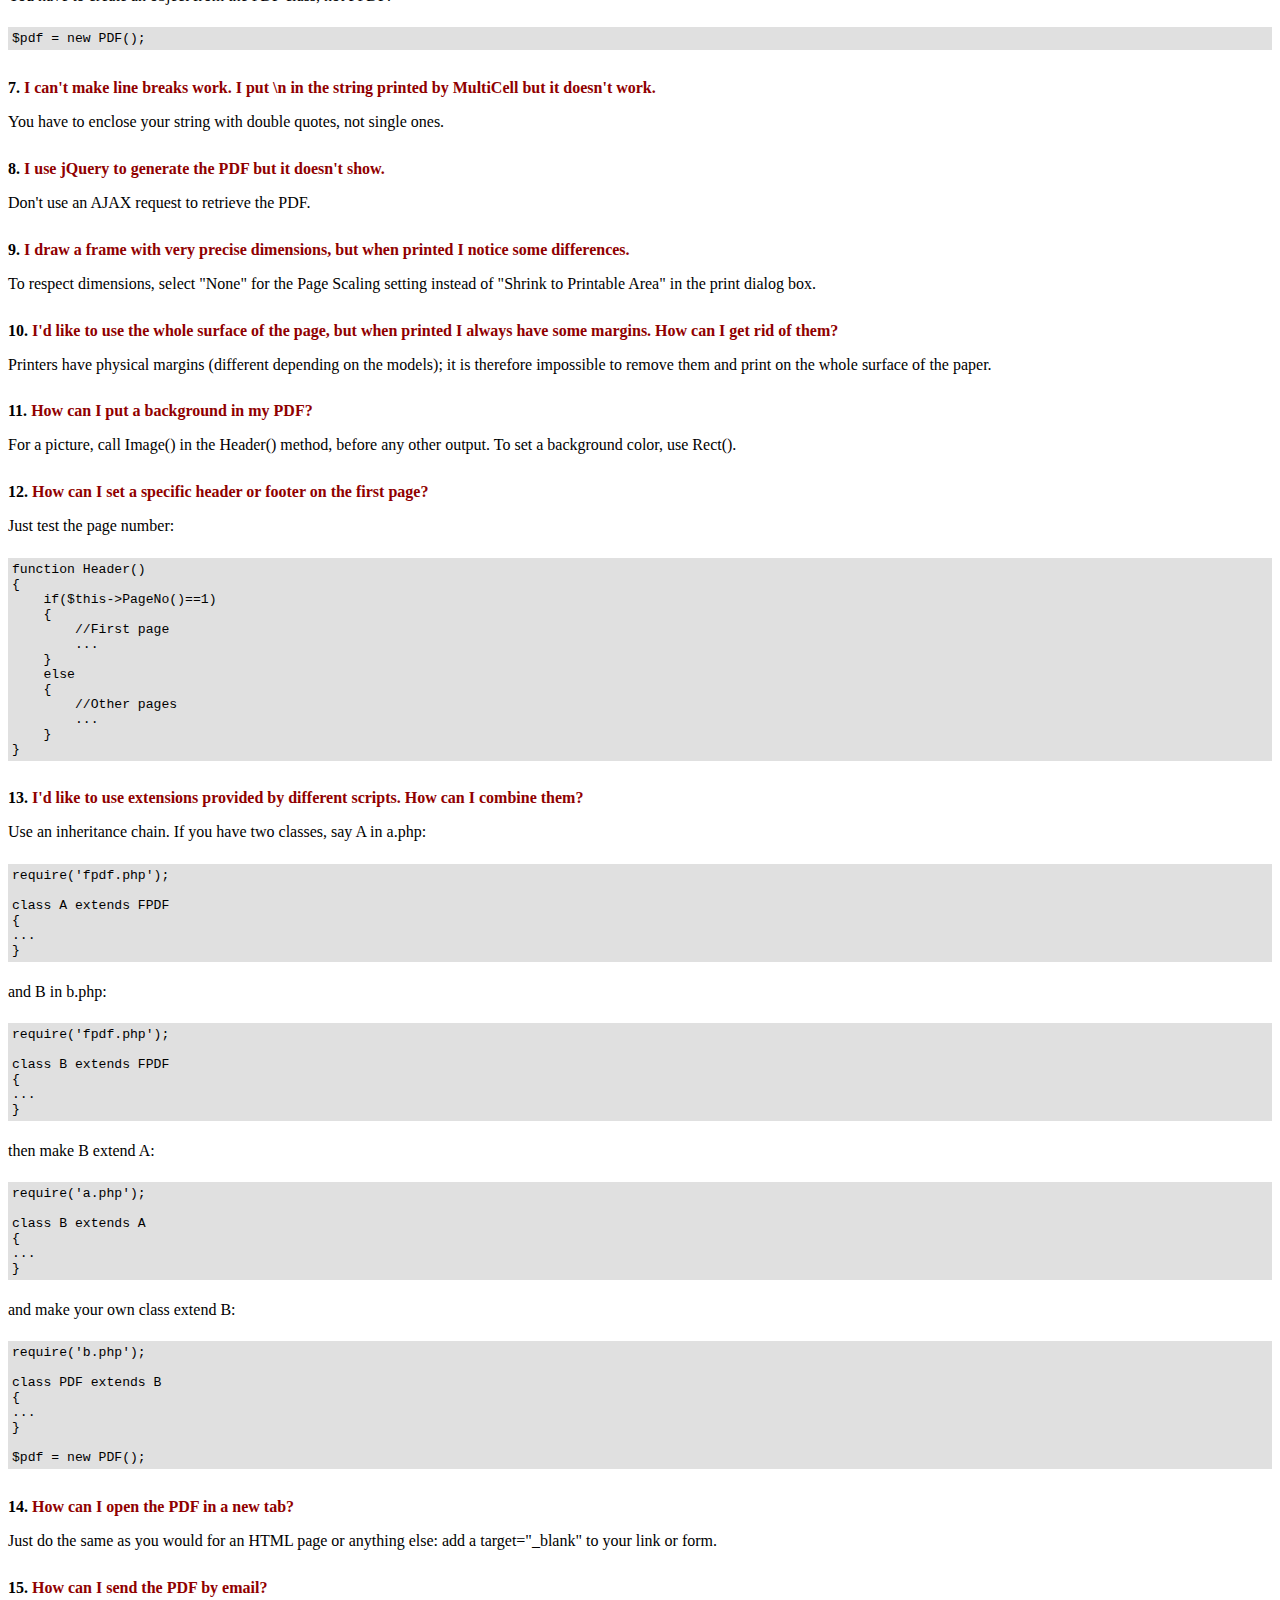
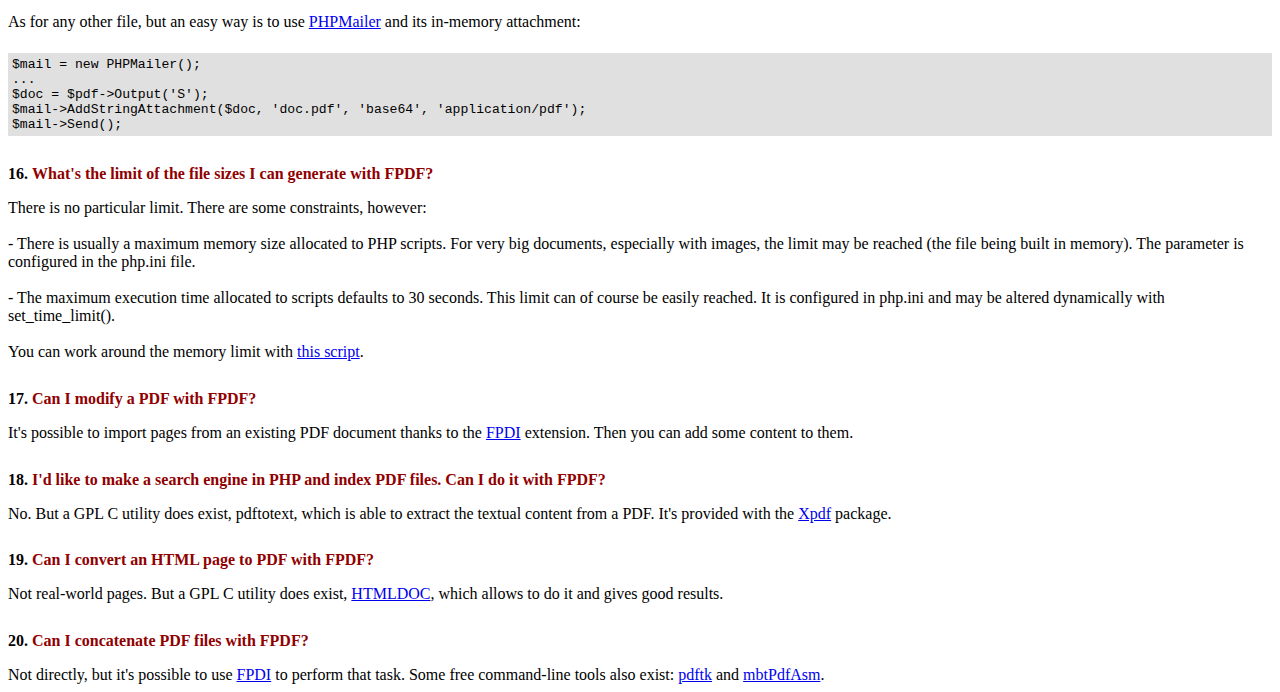
<file: Bonofied with login/backend/fpdf/FAQ.htm>
<!DOCTYPE html PUBLIC "-//W3C//DTD HTML 4.01 Transitional//EN">
<html>
<head>
<meta http-equiv="Content-Type" content="text/html; charset=UTF-8">
<title>FAQ</title>
<link type="text/css" rel="stylesheet" href="fpdf.css">
<style type="text/css">
ul {list-style-type:none; margin:0; padding:0}
ul#answers li {margin-top:1.8em}
.question {font-weight:bold; color:#900000}
</style>
</head>
<body>
<h1>FAQ</h1>
<ul>
<li><b>1.</b> <a href='#q1'>What's exactly the license of FPDF? Are there any usage restrictions?</a></li>
<li><b>2.</b> <a href='#q2'>I get the following error when I try to generate a PDF: Some data has already been output, can't send PDF file</a></li>
<li><b>3.</b> <a href='#q3'>Accented letters are replaced by some strange characters like Ã©.</a></li>
<li><b>4.</b> <a href='#q4'>I try to display the Euro symbol but it doesn't work.</a></li>
<li><b>5.</b> <a href='#q5'>I try to display a variable in the Header method but nothing prints.</a></li>
<li><b>6.</b> <a href='#q6'>I have defined the Header and Footer methods in my PDF class but nothing shows.</a></li>
<li><b>7.</b> <a href='#q7'>I can't make line breaks work. I put \n in the string printed by MultiCell but it doesn't work.</a></li>
<li><b>8.</b> <a href='#q8'>I use jQuery to generate the PDF but it doesn't show.</a></li>
<li><b>9.</b> <a href='#q9'>I draw a frame with very precise dimensions, but when printed I notice some differences.</a></li>
<li><b>10.</b> <a href='#q10'>I'd like to use the whole surface of the page, but when printed I always have some margins. How can I get rid of them?</a></li>
<li><b>11.</b> <a href='#q11'>How can I put a background in my PDF?</a></li>
<li><b>12.</b> <a href='#q12'>How can I set a specific header or footer on the first page?</a></li>
<li><b>13.</b> <a href='#q13'>I'd like to use extensions provided by different scripts. How can I combine them?</a></li>
<li><b>14.</b> <a href='#q14'>How can I open the PDF in a new tab?</a></li>
<li><b>15.</b> <a href='#q15'>How can I send the PDF by email?</a></li>
<li><b>16.</b> <a href='#q16'>What's the limit of the file sizes I can generate with FPDF?</a></li>
<li><b>17.</b> <a href='#q17'>Can I modify a PDF with FPDF?</a></li>
<li><b>18.</b> <a href='#q18'>I'd like to make a search engine in PHP and index PDF files. Can I do it with FPDF?</a></li>
<li><b>19.</b> <a href='#q19'>Can I convert an HTML page to PDF with FPDF?</a></li>
<li><b>20.</b> <a href='#q20'>Can I concatenate PDF files with FPDF?</a></li>
</ul>

<ul id='answers'>
<li id='q1'>
<p><b>1.</b> <span class='question'>What's exactly the license of FPDF? Are there any usage restrictions?</span></p>
FPDF is released under a permissive license: there is no usage restriction. You may embed it
freely in your application (commercial or not), with or without modifications.
</li>

<li id='q2'>
<p><b>2.</b> <span class='question'>I get the following error when I try to generate a PDF: Some data has already been output, can't send PDF file</span></p>
You must send nothing to the browser except the PDF itself: no HTML, no space, no carriage return. A common
case is having extra blank at the end of an included script file.<br>
<br>
The message may be followed by this indication:<br>
<br>
(output started at script.php:X)<br>
<br>
which gives you exactly the script and line number responsible for the output. If you don't see it,
try adding this line at the very beginning of your script:
<div class="doc-source">
<pre><code>ob_end_clean();</code></pre>
</div>
</li>

<li id='q3'>
<p><b>3.</b> <span class='question'>Accented letters are replaced by some strange characters like Ã©.</span></p>
Don't use UTF-8 with the standard fonts; they expect text encoded in windows-1252.
You can perform a conversion with iconv:
<div class="doc-source">
<pre><code>$str = iconv('UTF-8', 'windows-1252', $str);</code></pre>
</div>
Or with mbstring:
<div class="doc-source">
<pre><code>$str = mb_convert_encoding($str, 'windows-1252', 'UTF-8');</code></pre>
</div>
In case you need characters outside windows-1252, take a look at tutorial #7 or
<a href="http://www.fpdf.org/?go=script&amp;id=92" target="_blank">tFPDF</a>.
</li>

<li id='q4'>
<p><b>4.</b> <span class='question'>I try to display the Euro symbol but it doesn't work.</span></p>
The standard fonts have the Euro character at position 128. You can define a constant like this
for convenience:
<div class="doc-source">
<pre><code>define('EURO', chr(128));</code></pre>
</div>
</li>

<li id='q5'>
<p><b>5.</b> <span class='question'>I try to display a variable in the Header method but nothing prints.</span></p>
You have to use the <code>global</code> keyword to access global variables, for example:
<div class="doc-source">
<pre><code>function Header()
{
    global $title;

    $this-&gt;SetFont('Arial', 'B', 15);
    $this-&gt;Cell(0, 10, $title, 1, 1, 'C');
}

$title = 'My title';</code></pre>
</div>
Alternatively, you can use an object property:
<div class="doc-source">
<pre><code>function Header()
{
    $this-&gt;SetFont('Arial', 'B', 15);
    $this-&gt;Cell(0, 10, $this-&gt;title, 1, 1, 'C');
}

$pdf-&gt;title = 'My title';</code></pre>
</div>
</li>

<li id='q6'>
<p><b>6.</b> <span class='question'>I have defined the Header and Footer methods in my PDF class but nothing shows.</span></p>
You have to create an object from the PDF class, not FPDF:
<div class="doc-source">
<pre><code>$pdf = new PDF();</code></pre>
</div>
</li>

<li id='q7'>
<p><b>7.</b> <span class='question'>I can't make line breaks work. I put \n in the string printed by MultiCell but it doesn't work.</span></p>
You have to enclose your string with double quotes, not single ones.
</li>

<li id='q8'>
<p><b>8.</b> <span class='question'>I use jQuery to generate the PDF but it doesn't show.</span></p>
Don't use an AJAX request to retrieve the PDF.
</li>

<li id='q9'>
<p><b>9.</b> <span class='question'>I draw a frame with very precise dimensions, but when printed I notice some differences.</span></p>
To respect dimensions, select "None" for the Page Scaling setting instead of "Shrink to Printable Area" in the print dialog box.
</li>

<li id='q10'>
<p><b>10.</b> <span class='question'>I'd like to use the whole surface of the page, but when printed I always have some margins. How can I get rid of them?</span></p>
Printers have physical margins (different depending on the models); it is therefore impossible to remove
them and print on the whole surface of the paper.
</li>

<li id='q11'>
<p><b>11.</b> <span class='question'>How can I put a background in my PDF?</span></p>
For a picture, call Image() in the Header() method, before any other output. To set a background color, use Rect().
</li>

<li id='q12'>
<p><b>12.</b> <span class='question'>How can I set a specific header or footer on the first page?</span></p>
Just test the page number:
<div class="doc-source">
<pre><code>function Header()
{
    if($this-&gt;PageNo()==1)
    {
        //First page
        ...
    }
    else
    {
        //Other pages
        ...
    }
}</code></pre>
</div>
</li>

<li id='q13'>
<p><b>13.</b> <span class='question'>I'd like to use extensions provided by different scripts. How can I combine them?</span></p>
Use an inheritance chain. If you have two classes, say A in a.php:
<div class="doc-source">
<pre><code>require('fpdf.php');

class A extends FPDF
{
...
}</code></pre>
</div>
and B in b.php:
<div class="doc-source">
<pre><code>require('fpdf.php');

class B extends FPDF
{
...
}</code></pre>
</div>
then make B extend A:
<div class="doc-source">
<pre><code>require('a.php');

class B extends A
{
...
}</code></pre>
</div>
and make your own class extend B:
<div class="doc-source">
<pre><code>require('b.php');

class PDF extends B
{
...
}

$pdf = new PDF();</code></pre>
</div>
</li>

<li id='q14'>
<p><b>14.</b> <span class='question'>How can I open the PDF in a new tab?</span></p>
Just do the same as you would for an HTML page or anything else: add a target="_blank" to your link or form.
</li>

<li id='q15'>
<p><b>15.</b> <span class='question'>How can I send the PDF by email?</span></p>
As for any other file, but an easy way is to use <a href="https://github.com/PHPMailer/PHPMailer" target="_blank">PHPMailer</a> and
its in-memory attachment:
<div class="doc-source">
<pre><code>$mail = new PHPMailer();
...
$doc = $pdf-&gt;Output('S');
$mail-&gt;AddStringAttachment($doc, 'doc.pdf', 'base64', 'application/pdf');
$mail-&gt;Send();</code></pre>
</div>
</li>

<li id='q16'>
<p><b>16.</b> <span class='question'>What's the limit of the file sizes I can generate with FPDF?</span></p>
There is no particular limit. There are some constraints, however:
<br>
<br>
- There is usually a maximum memory size allocated to PHP scripts. For very big documents,
especially with images, the limit may be reached (the file being built in memory). The
parameter is configured in the php.ini file.
<br>
<br>
- The maximum execution time allocated to scripts defaults to 30 seconds. This limit can of course
be easily reached. It is configured in php.ini and may be altered dynamically with set_time_limit().
<br>
<br>
You can work around the memory limit with <a href="http://www.fpdf.org/?go=script&amp;id=76" target="_blank">this script</a>.
</li>

<li id='q17'>
<p><b>17.</b> <span class='question'>Can I modify a PDF with FPDF?</span></p>
It's possible to import pages from an existing PDF document thanks to the
<a href="https://www.setasign.com/products/fpdi/about/" target="_blank">FPDI</a> extension.
Then you can add some content to them.
</li>

<li id='q18'>
<p><b>18.</b> <span class='question'>I'd like to make a search engine in PHP and index PDF files. Can I do it with FPDF?</span></p>
No. But a GPL C utility does exist, pdftotext, which is able to extract the textual content from a PDF.
It's provided with the <a href="https://www.xpdfreader.com" target="_blank">Xpdf</a> package.
</li>

<li id='q19'>
<p><b>19.</b> <span class='question'>Can I convert an HTML page to PDF with FPDF?</span></p>
Not real-world pages. But a GPL C utility does exist, <a href="https://www.msweet.org/htmldoc/" target="_blank">HTMLDOC</a>,
which allows to do it and gives good results.
</li>

<li id='q20'>
<p><b>20.</b> <span class='question'>Can I concatenate PDF files with FPDF?</span></p>
Not directly, but it's possible to use <a href="https://www.setasign.com/products/fpdi/demos/concatenate-fake/" target="_blank">FPDI</a>
to perform that task. Some free command-line tools also exist:
<a href="https://www.pdflabs.com/tools/pdftk-the-pdf-toolkit/" target="_blank">pdftk</a> and
<a href="http://thierry.schmit.free.fr/spip/spip.php?article15" target="_blank">mbtPdfAsm</a>.
</li>
</ul>
</body>
</html>
</file>
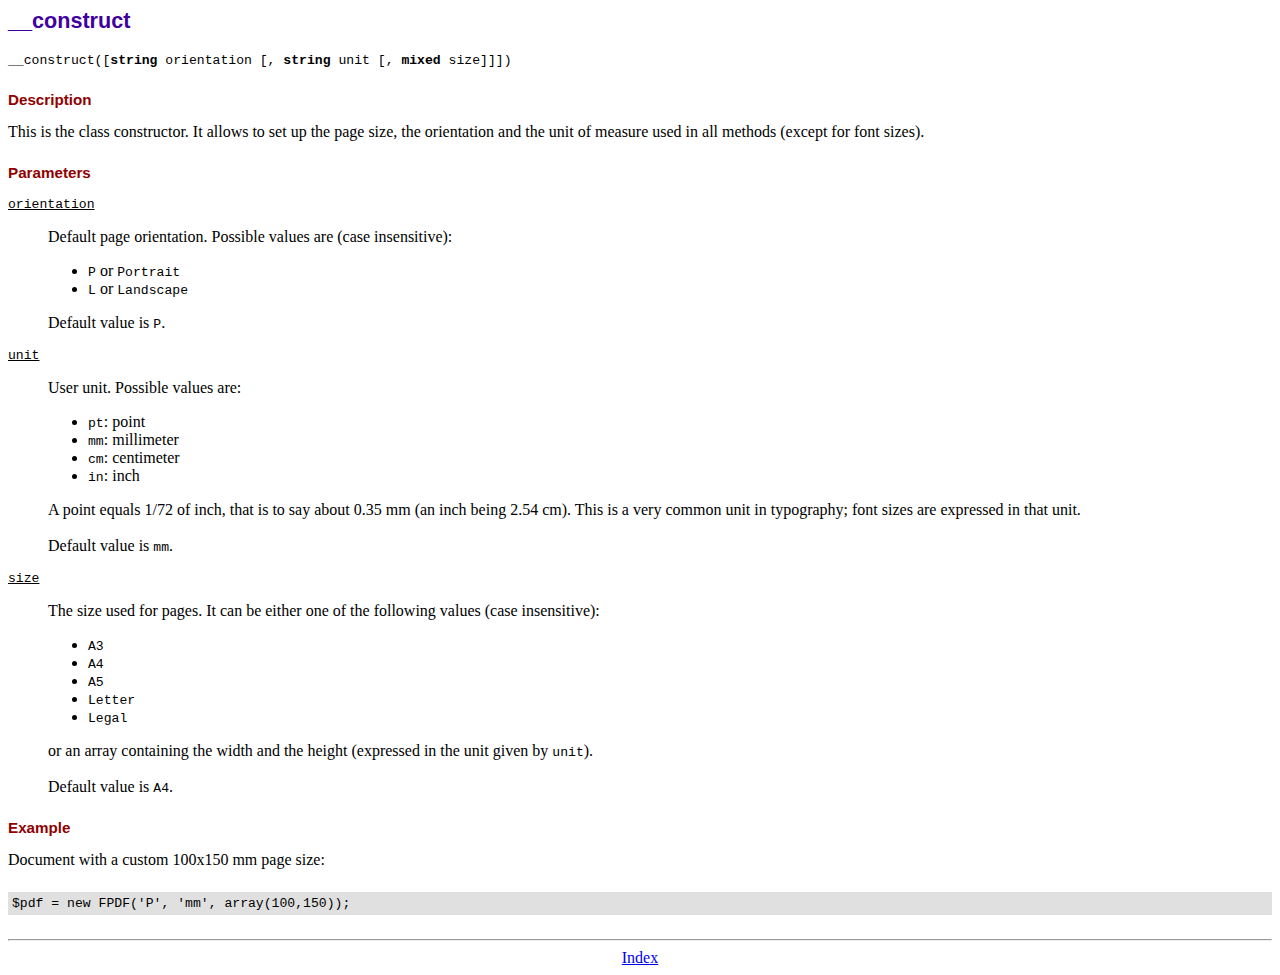
<file: Bonofied with login/backend/fpdf/doc/__construct.htm>
<!DOCTYPE html PUBLIC "-//W3C//DTD HTML 4.01 Transitional//EN">
<html>
<head>
<meta http-equiv="Content-Type" content="text/html; charset=UTF-8">
<title>__construct</title>
<link type="text/css" rel="stylesheet" href="../fpdf.css">
</head>
<body>
<h1>__construct</h1>
<code>__construct([<b>string</b> orientation [, <b>string</b> unit [, <b>mixed</b> size]]])</code>
<h2>Description</h2>
This is the class constructor. It allows to set up the page size, the orientation and the
unit of measure used in all methods (except for font sizes).
<h2>Parameters</h2>
<dl class="param">
<dt><code>orientation</code></dt>
<dd>
Default page orientation. Possible values are (case insensitive):
<ul>
<li><code>P</code> or <code>Portrait</code></li>
<li><code>L</code> or <code>Landscape</code></li>
</ul>
Default value is <code>P</code>.
</dd>
<dt><code>unit</code></dt>
<dd>
User unit. Possible values are:
<ul>
<li><code>pt</code>: point</li>
<li><code>mm</code>: millimeter</li>
<li><code>cm</code>: centimeter</li>
<li><code>in</code>: inch</li>
</ul>
A point equals 1/72 of inch, that is to say about 0.35 mm (an inch being 2.54 cm). This
is a very common unit in typography; font sizes are expressed in that unit.
<br>
<br>
Default value is <code>mm</code>.
</dd>
<dt><code>size</code></dt>
<dd>
The size used for pages. It can be either one of the following values (case insensitive):
<ul>
<li><code>A3</code></li>
<li><code>A4</code></li>
<li><code>A5</code></li>
<li><code>Letter</code></li>
<li><code>Legal</code></li>
</ul>
or an array containing the width and the height (expressed in the unit given by <code>unit</code>).<br>
<br>
Default value is <code>A4</code>.
</dd>
</dl>
<h2>Example</h2>
Document with a custom 100x150 mm page size:
<div class="doc-source">
<pre><code>$pdf = new FPDF('P', 'mm', array(100,150));</code></pre>
</div>
<hr style="margin-top:1.5em">
<div style="text-align:center"><a href="index.htm">Index</a></div>
</body>
</html>
</file>
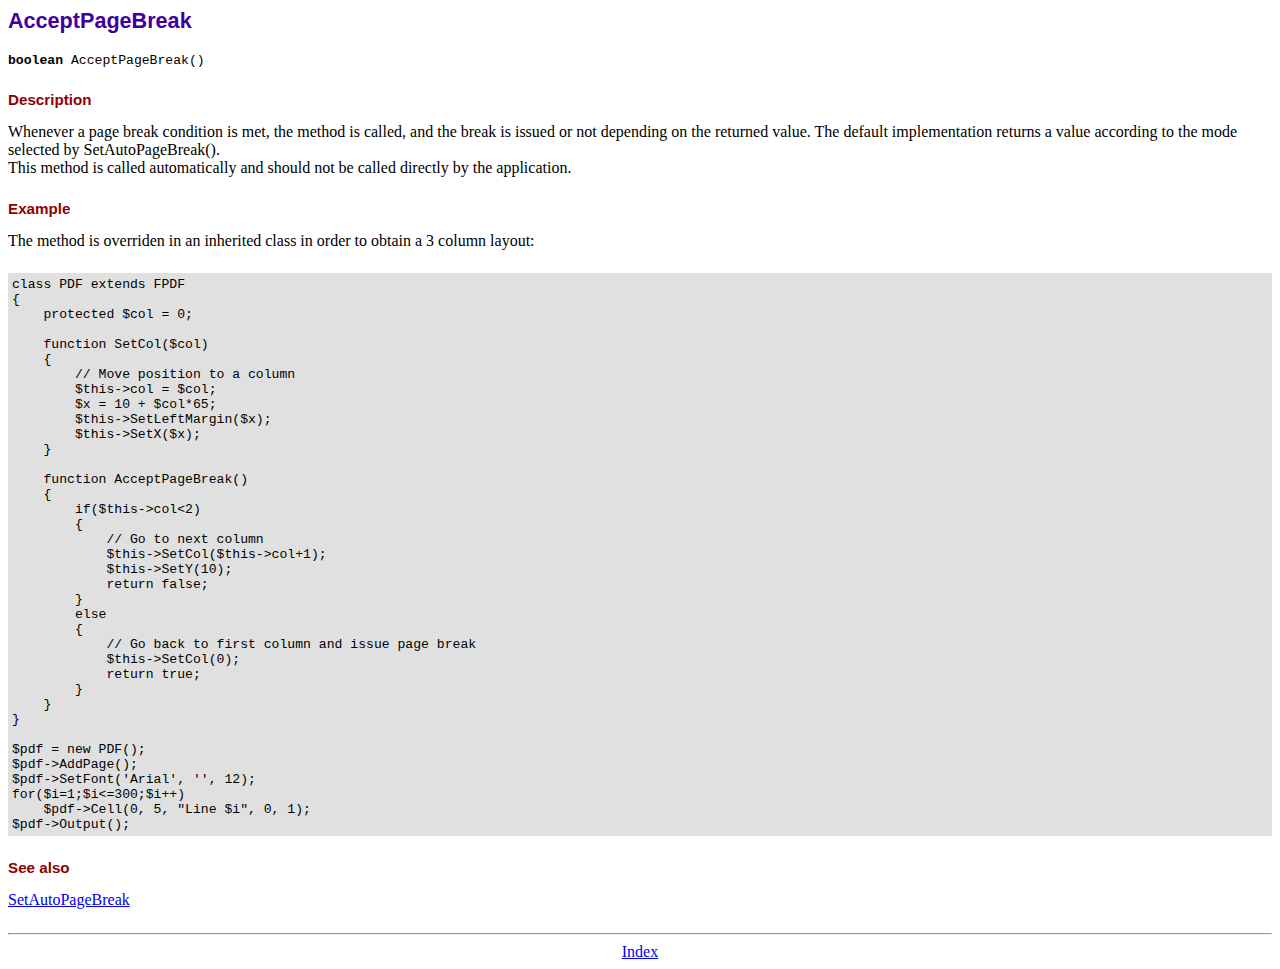
<file: Bonofied with login/backend/fpdf/doc/acceptpagebreak.htm>
<!DOCTYPE html PUBLIC "-//W3C//DTD HTML 4.01 Transitional//EN">
<html>
<head>
<meta http-equiv="Content-Type" content="text/html; charset=UTF-8">
<title>AcceptPageBreak</title>
<link type="text/css" rel="stylesheet" href="../fpdf.css">
</head>
<body>
<h1>AcceptPageBreak</h1>
<code><b>boolean</b> AcceptPageBreak()</code>
<h2>Description</h2>
Whenever a page break condition is met, the method is called, and the break is issued or not
depending on the returned value. The default implementation returns a value according to the
mode selected by SetAutoPageBreak().
<br>
This method is called automatically and should not be called directly by the application.
<h2>Example</h2>
The method is overriden in an inherited class in order to obtain a 3 column layout:
<div class="doc-source">
<pre><code>class PDF extends FPDF
{
    protected $col = 0;

    function SetCol($col)
    {
        // Move position to a column
        $this-&gt;col = $col;
        $x = 10 + $col*65;
        $this-&gt;SetLeftMargin($x);
        $this-&gt;SetX($x);
    }

    function AcceptPageBreak()
    {
        if($this-&gt;col&lt;2)
        {
            // Go to next column
            $this-&gt;SetCol($this-&gt;col+1);
            $this-&gt;SetY(10);
            return false;
        }
        else
        {
            // Go back to first column and issue page break
            $this-&gt;SetCol(0);
            return true;
        }
    }
}

$pdf = new PDF();
$pdf-&gt;AddPage();
$pdf-&gt;SetFont('Arial', '', 12);
for($i=1;$i&lt;=300;$i++)
    $pdf-&gt;Cell(0, 5, "Line $i", 0, 1);
$pdf-&gt;Output();</code></pre>
</div>
<h2>See also</h2>
<a href="setautopagebreak.htm">SetAutoPageBreak</a>
<hr style="margin-top:1.5em">
<div style="text-align:center"><a href="index.htm">Index</a></div>
</body>
</html>
</file>
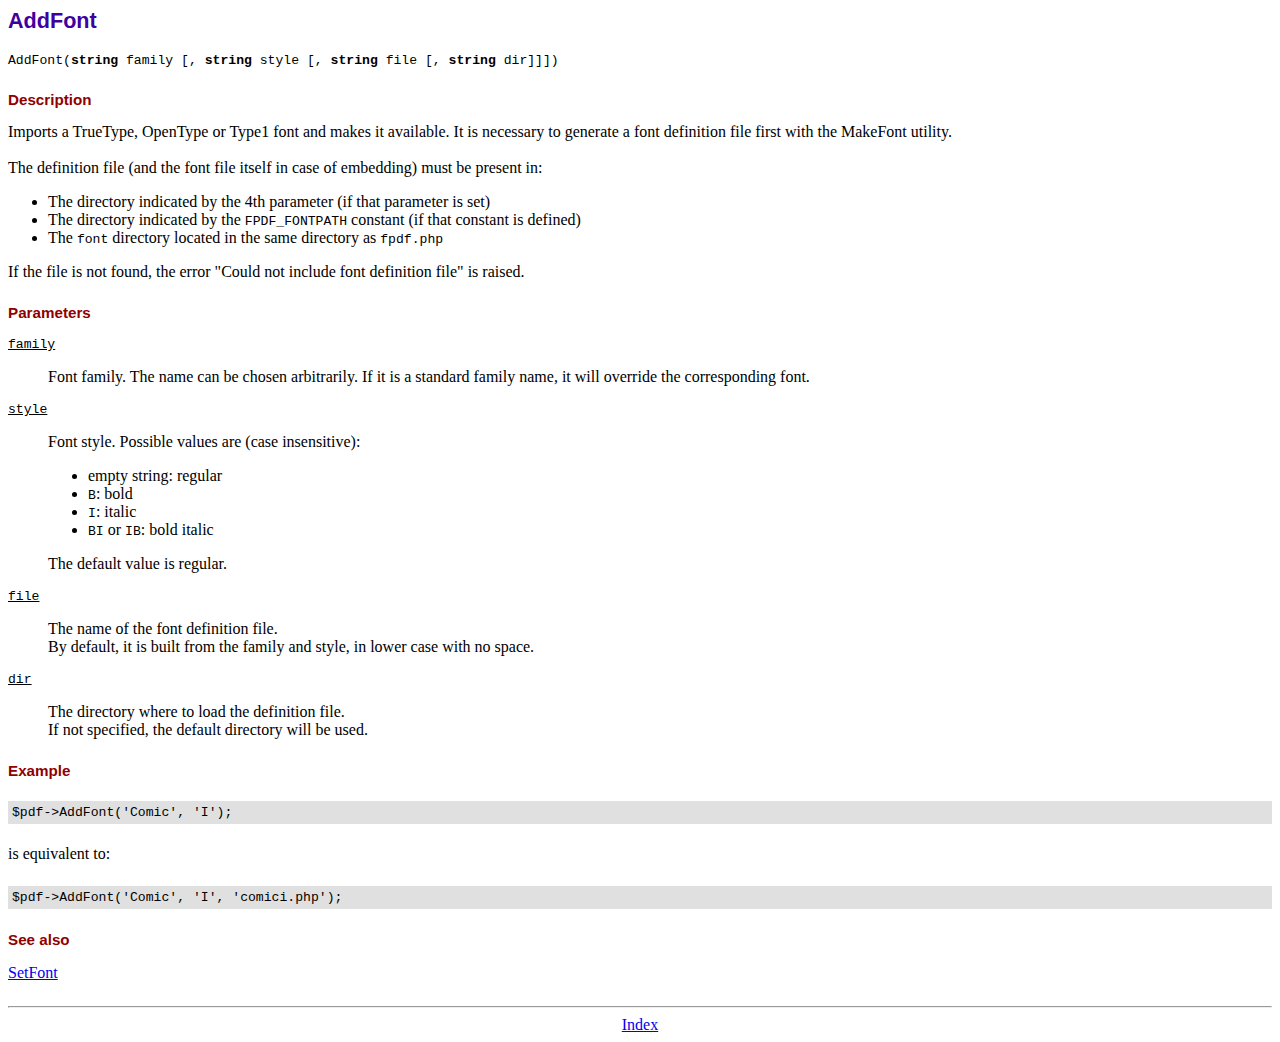
<file: Bonofied with login/backend/fpdf/doc/addfont.htm>
<!DOCTYPE html PUBLIC "-//W3C//DTD HTML 4.01 Transitional//EN">
<html>
<head>
<meta http-equiv="Content-Type" content="text/html; charset=UTF-8">
<title>AddFont</title>
<link type="text/css" rel="stylesheet" href="../fpdf.css">
</head>
<body>
<h1>AddFont</h1>
<code>AddFont(<b>string</b> family [, <b>string</b> style [, <b>string</b> file [, <b>string</b> dir]]])</code>
<h2>Description</h2>
Imports a TrueType, OpenType or Type1 font and makes it available. It is necessary to generate a font
definition file first with the MakeFont utility.
<br>
<br>
The definition file (and the font file itself in case of embedding) must be present in:
<ul>
<li>The directory indicated by the 4th parameter (if that parameter is set)</li>
<li>The directory indicated by the <code>FPDF_FONTPATH</code> constant (if that constant is defined)</li>
<li>The <code>font</code> directory located in the same directory as <code>fpdf.php</code></li>
</ul>
If the file is not found, the error "Could not include font definition file" is raised.
<h2>Parameters</h2>
<dl class="param">
<dt><code>family</code></dt>
<dd>
Font family. The name can be chosen arbitrarily. If it is a standard family name, it will
override the corresponding font.
</dd>
<dt><code>style</code></dt>
<dd>
Font style. Possible values are (case insensitive):
<ul>
<li>empty string: regular</li>
<li><code>B</code>: bold</li>
<li><code>I</code>: italic</li>
<li><code>BI</code> or <code>IB</code>: bold italic</li>
</ul>
The default value is regular.
</dd>
<dt><code>file</code></dt>
<dd>
The name of the font definition file.
<br>
By default, it is built from the family and style, in lower case with no space.
</dd>
<dt><code>dir</code></dt>
<dd>
The directory where to load the definition file.
<br>
If not specified, the default directory will be used.
</dd>
</dl>
<h2>Example</h2>
<div class="doc-source">
<pre><code>$pdf-&gt;AddFont('Comic', 'I');</code></pre>
</div>
is equivalent to:
<div class="doc-source">
<pre><code>$pdf-&gt;AddFont('Comic', 'I', 'comici.php');</code></pre>
</div>
<h2>See also</h2>
<a href="setfont.htm">SetFont</a>
<hr style="margin-top:1.5em">
<div style="text-align:center"><a href="index.htm">Index</a></div>
</body>
</html>
</file>
<file: Bacic Calci/style.css>
* {
      box-sizing: border-box;
      font-family: 'Segoe UI', Tahoma, Geneva, Verdana, sans-serif;
    }

    body {
      margin: 0;
      padding: 0;
      background: #f4f6f9;
      display: flex;
      align-items: center;
      justify-content: center;
      min-height: 100vh;
    }

    #main {
      background: #ffffff;
      padding: 30px 40px;
      border-radius: 12px;
      box-shadow: 0 8px 16px rgba(0, 0, 0, 0.15);
      width: 100%;
      max-width: 400px;
    }

    h1 {
      text-align: center;
      color: #333;
      margin-bottom: 25px;
    }

    input[type="number"],
    select {
      width: 100%;
      padding: 12px;
      margin: 10px 0;
      border: 1px solid #ccc;
      border-radius: 8px;
      font-size: 16px;
    }

    input[type="submit"] {
      width: 100%;
      background-color: #4CAF50;
      color: white;
      padding: 12px;
      border: none;
      border-radius: 8px;
      font-size: 16px;
      cursor: pointer;
      margin-top: 10px;
    }

    input[type="submit"]:hover {
      background-color: #45a049;
    }
</file>
<file: Login Form/style.css>
*{
    margin: 0;
    padding: 0;
}

body{
    background-color: #f0f0f0;
    font-family: Arial, sans-serif;
}

.main{
    width: 100%;
    height: 100vh;
    background-color: #fff;
    
    box-shadow: 0 0 10px rgba(0,0,0,0.1);
    display: flex;
    justify-content: center;
    align-items: center;
}
form{
    
    display: flex;
    flex-direction: column;
}
input{
    margin: 10px 0;
    padding: 10px;
    border: 1px solid #ccc;
    border-radius: 5px;
}
button{
    padding: 10px;    
    background-color: #28a745;
    color: #fff;
    border: none;
    border-radius: 5px;
    cursor: pointer;
}
button:hover{       
    background-color: #218838;
}
</file>
<file: Registation Form/style.css>
* {
    margin: 0;
    padding: 0;
    box-sizing: border-box;
}

body {
    background-color: #f0f0f0;
    font-family: Arial, sans-serif;
}

#main {
    width: 100%;
    height: 100vh;
    display: flex;
    justify-content: center;
    align-items: center;
}

form {
    background-color: #fff;
    padding: 20px;
    border-radius: 8px;
    box-shadow: 0 2px 10px rgba(0, 0, 0, 0.1);
    width: 300px;
    display: flex;
    flex-direction: column;
    gap: 12px;
    font-size: 16px;
}

label {
    margin-top: 10px;
}

input {
    padding: 8px;
    border-radius: 4px;
    border: 1px solid #ccc;
}

button {
    margin-top: 15px;
    padding: 10px;
    background-color: #4CAF50;
    color: white;
    border: none;
    border-radius: 4px;
    cursor: pointer;
}

button:hover {
    background-color: #45a049;
}
</file>
<file: TwoForms/style.css>
*{
    margin: 0;
    padding: 0;
}

body{
    background-color: #f0f0f0;
    font-family: Arial, sans-serif;
}   

#main{
    display: flex;
    justify-content: center;
    align-items: center;
    height: 100vh;
}

form{
    width: 300px;
    margin: 50px auto;
    padding: 20px;
    background-color: #fff;
    border-radius: 5px;
    box-shadow: 0 2px 10px rgba(0,0,0,0.1);
    display: flex;
    flex-direction: column;
    gap: 10px;
}
</file>
<file: Bonofied with login/frontend/login/style.css>
* {
  margin: 0;
  padding: 0;
  box-sizing: border-box;
  font-family: "Plus Jakarta Sans", sans-serif;
}

html, body {
  width: 100%;
  height: 100%;
  overflow: hidden;
}

#main {
  width: 100%;
  height: 100vh;
  background-image: url(https://images.unsplash.com/photo-1534088568595-a066f410bcda?q=80&w=451&auto=format&fit=crop&ixlib=rb-4.1.0&ixid=M3wxMjA3fDB8MHxwaG90by1wYWdlfHx8fGVufDB8fHx8fA%3D%3D);
  background-size: cover;
  background-position: center;
  display: flex;
  justify-content: center;
  align-items: center;
  position: relative;
 
}


/* Custom Cursor */
#cursor {
  position: fixed;
  top: 0;
  left: 0;
  width: 20px;
  height: 20px;
  background-color: rgba(0, 217, 255, 0.3);
  border-radius: 50%;
  pointer-events: none;
  z-index: 10;
  transform: translate(-50%, -50%);
  transition: background-color 0.3s;
}
#cursor span {
  display: none;
}

/* Container for both forms */
.form-container {
  position: relative;
  width: 500px;
  height: 420px;
}

/* Shared Form Styles */
.form {
  background: rgba(255, 255, 255, 0.05);
  padding: 40px;
  border-radius: 20px;
  color: white;
  display: none;
  flex-direction: column;
  gap: 15px;
  backdrop-filter: blur(15px);
  box-shadow: 0 15px 60px rgba(0, 0, 0, 0.4);
  width: 100%;

  position: absolute;
  top: 0;
  left: 0;
  transform: scale(0.85);
  transition: all 0.4s ease;
  border: 1px solid rgba(255, 255, 255, 0.15);
}

.form.active {
  display: flex;
  transform: scale(1);
}

.form h2 {
  text-align: center;
  letter-spacing: 1px;
  font-size: 28px;
  font-weight: 600;
}

.form input {
  padding: 14px;
  border: none;
  border-radius: 8px;
  background-color: rgba(255, 255, 255, 0.08);
  color: white;
  font-size: 15px;
  transition: background 0.3s ease;
}

.form input:focus,
.form input:active {
  outline: none;
  background-color: rgba(255, 255, 255, 0.15);
  box-shadow: 0 0 8px rgba(0, 188, 212, 0.6);
}

/* Glowing Gradient Button */
.form button {
  padding: 14px;
  background: linear-gradient(135deg, #00c6ff, #0072ff);
  color: white;
  border: none;
  border-radius: 10px;
  font-weight: bold;
  cursor: pointer;
  transition: all 0.3s ease;
  box-shadow: 0 0 0 rgba(0, 188, 212, 0);
  position: relative;
  z-index: 1;
  overflow: hidden;
}

button {
  padding: 12px 24px;
  border: none;
  border-radius: 50px;
  font-weight: 600;
  color: white;
  font-size: 16px;
  background-color: transparent;
  position: relative;
  overflow: hidden;
  z-index: 1;
  border: 1px solid rgba(255, 255, 255, 0.3);
  transition: transform 0.3s ease, color 0.3s ease;
  backdrop-filter: blur(6px);
}

button::after {
  content: "";
  position: absolute;
  height: 100%;
  width: 100%;
  background: rgba(0, 0, 0, 0.5);
  left: 0;
  bottom: -100%;
  border-radius: 30%;
  transition: all 0.35s ease;
  z-index: 0;
}

button:hover::after {
  bottom: 0;
  border-radius: 0;
}

button:hover {
  
  color: #00e5ff;
}

button p {
  position: relative;
  z-index: 2;
  margin: 0;
}

.form button p {
  z-index: 2;
  position: relative;
}

.switch {
  font-size: 14px;
  margin-top: 10px;
  text-align: center;
}
.switch span {
  color: #00c6ff;
  cursor: pointer;
  text-decoration: underline;
}

p {
  z-index: 200;
}

input:active,
input:focus {
  outline: none;
  box-shadow: 0 0 5px rgba(21, 63, 201, 0.308);
  background-color: rgba(25, 118, 210, 0.3);
}
</file>
<file: Bonofied with login/frontend/registation/style.css>
* {
  margin: 0;
  padding: 0;
  box-sizing: border-box;
  font-family: "Plus Jakarta Sans", sans-serif;
}

html, body {
  width: 100%;
  height: 100%;
  overflow: hidden;
}

body {
  background-image: url('https://images.unsplash.com/photo-1534088568595-a066f410bcda?q=80&w=451&auto=format&fit=crop');
  background-size: cover;
  background-position: center;
  display: flex;
  align-items: center;
  justify-content: center;
}

#main {
  width: 100%;
  height: 100%;
  display: flex;
  align-items: center;
  justify-content: center;
  padding: 20px;
}

.form {
  background: rgba(255, 255, 255, 0.07);
  padding: 40px;
  border-radius: 20px;
  color: white;
  display: flex;
  flex-direction: column;
  gap: 18px;
  backdrop-filter: blur(12px);
  box-shadow: 0 15px 60px rgba(0, 0, 0, 0.4);
  width: 100%;
  max-width: 480px;
  border: 1px solid rgba(255, 255, 255, 0.15);
}

label{
    padding-right: 30px;
}

.form h2 {
  text-align: center;
  font-size: 28px;
  font-weight: 600;
  margin-bottom: 10px;
}

.form label {
  font-size: 14px;
  font-weight: 500;
}

.form input,
.form textarea {
  padding: 12px 14px;
  border: none;
  border-radius: 8px;
  background-color: rgba(255, 255, 255, 0.08);
  color: white;
  font-size: 15px;
  transition: background 0.3s ease;
  resize: none;
}

.form input:focus,
.form textarea:focus {
  outline: none;
  background-color: rgba(151, 197, 199, 0.521);
  box-shadow: 0 0 8px rgba(0, 188, 212, 0.6);
}

/* Button Style */
button {
  padding: 14px;
  background: linear-gradient(135deg, #00c6ff, #0072ff);
  color: white;
  border: none;
  border-radius: 50px;
  font-weight: bold;
  font-size: 16px;
  cursor: pointer;
  transition: all 0.3s ease;
  position: relative;
  z-index: 1;
  overflow: hidden;
}

button::after {
  content: "";
  position: absolute;
  height: 100%;
  width: 100%;
  background: rgba(0, 0, 0, 0.5);
  left: 0;
  bottom: -100%;
  border-radius: 30%;
  transition: all 0.35s ease;
  z-index: 0;
}

button:hover::after {
  bottom: 0;
  border-radius: 0;
}

button:hover {
  color: #00e5ff;
  transform: scale(1.03);
}

button p {
  position: relative;
  z-index: 2;
  margin: 0;
}

/* Optional: Custom Cursor */
#cursor {
  position: fixed;
  top: 0;
  left: 0;
  width: 20px;
  height: 20px;
  background-color: rgba(0, 217, 255, 0.3);
  border-radius: 50%;
  pointer-events: none;
  z-index: 10;
  transform: translate(-50%, -50%);
  transition: background-color 0.3s;
}
</file>
<file: Bonofied with login/backend/fpdf/fpdf.css>
body {font-family:"Times New Roman",serif}
h1 {font:bold 135% Arial,sans-serif; color:#4000A0; margin-bottom:0.9em}
h2 {font:bold 95% Arial,sans-serif; color:#900000; margin-top:1.5em; margin-bottom:1em}
dl.param dt {text-decoration:underline}
dl.param dd {margin-top:1em; margin-bottom:1em}
dl.param ul {margin-top:1em; margin-bottom:1em}
tt, code, kbd {font-family:"Courier New",Courier,monospace; font-size:82%}
div.source {margin-top:1.4em; margin-bottom:1.3em}
div.source pre {display:table; border:1px solid #24246A; width:100%; margin:0em; font-family:inherit; font-size:100%}
div.source code {display:block; border:1px solid #C5C5EC; background-color:#F0F5FF; padding:6px; color:#000000}
div.doc-source {margin-top:1.4em; margin-bottom:1.3em}
div.doc-source pre {display:table; width:100%; margin:0em; font-family:inherit; font-size:100%}
div.doc-source code {display:block; background-color:#E0E0E0; padding:4px}
.kw {color:#000080; font-weight:bold}
.str {color:#CC0000}
.cmt {color:#008000}
p.demo {text-align:center; margin-top:-0.9em}
a.demo {text-decoration:none; font-weight:bold; color:#0000CC}
a.demo:link {text-decoration:none; font-weight:bold; color:#0000CC}
a.demo:hover {text-decoration:none; font-weight:bold; color:#0000FF}
a.demo:active {text-decoration:none; font-weight:bold; color:#0000FF}
</file>
